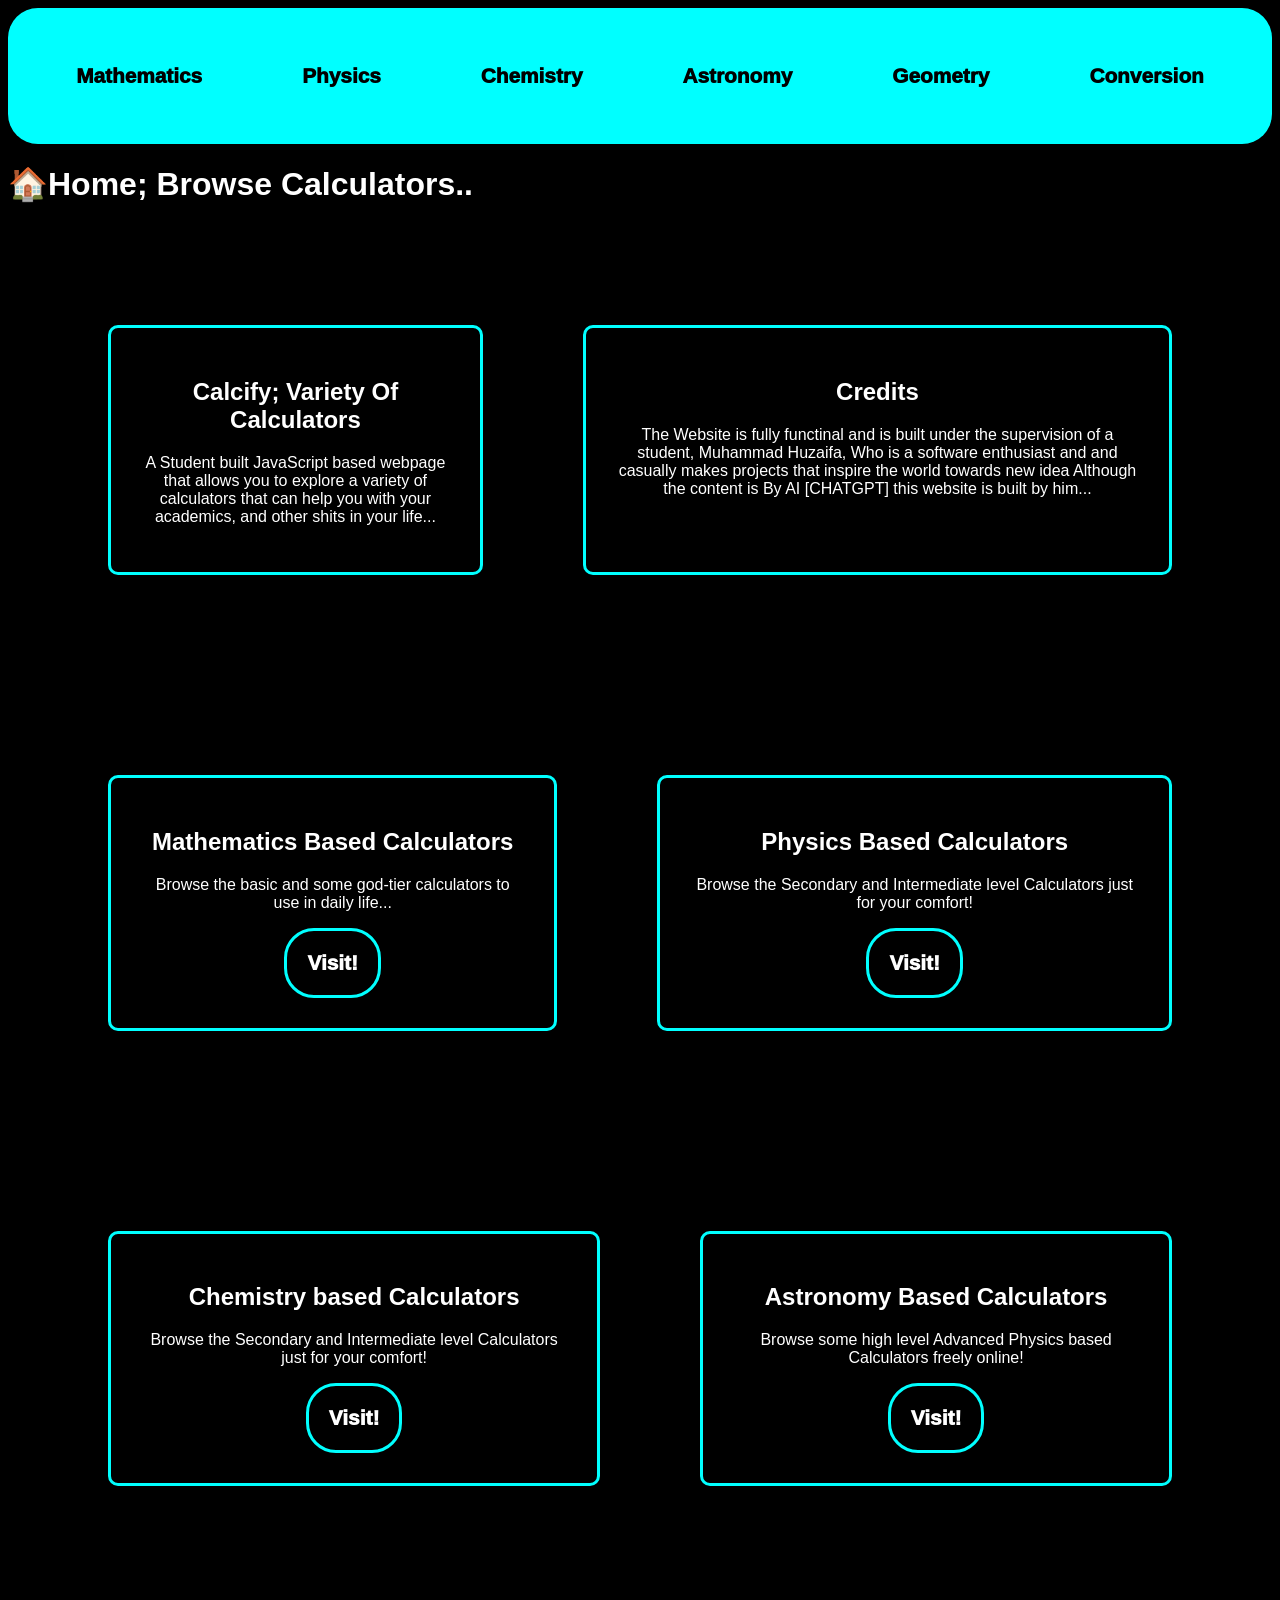
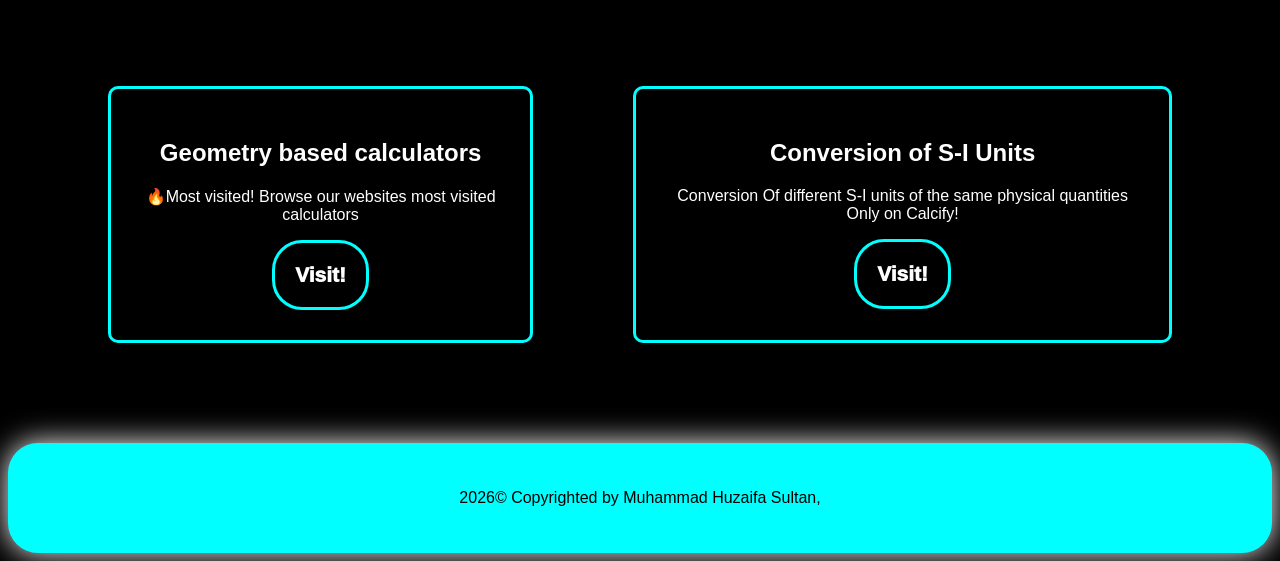
<file: index.html>
<!DOCTYPE html>
<html lang="en">
<head>
    <meta charset="UTF-8">
    <meta name="viewport" content="width=device-width, initial-scale=1.0">
    <title>Calcify;Variety of Calculators</title>
    <link rel="stylesheet" href="home.css">
</head>
<body>
    <nav>
        <ul>
            <li><a href="#math">Mathematics</a></li>
            <li><a href="#phy">Physics</a></li>
            <li><a href="#chem">Chemistry</a></li>
            <li><a href="#comp">Astronomy</a></li>
            <li><a href="#geo">Geometry</a></li>
            <li><a href="conversion.html">Conversion</a></li>
        </ul>
    </nav>
    <h1>🏠Home; Browse Calculators..</h1>
    <section class="intro">
        <div class="first">
            <h1>Calcify; Variety Of Calculators</h1>
            <p>A Student built JavaScript based webpage that allows you 
                to explore a variety of calculators that can help you 
                with your academics, and other shits in your life...
            </p>
        </div>
        <div class="credits">
            <h1>Credits</h1>
            <p>The Website is fully functinal and is built under the supervision 
            of a student, Muhammad Huzaifa,  Who is a software enthusiast and 
            and casually makes projects that inspire the world towards new idea 
            Although the content is By AI [CHATGPT] this website is built by him...</p>
        </div>
    </section>
    <section>
        <div>
            <h1 id="math">Mathematics Based Calculators</h1>
            <p>Browse the basic and some god-tier calculators to use in 
            daily life...</p>
            <button title="Browse maths based calcs.."><a href="math.html" target="_blank">Visit!</a></button>
        </div>
        <div>
            <h1 id="phy">Physics Based Calculators</h1>
            <p>Browse the Secondary and Intermediate level 
            Calculators just for your comfort!</p>
            <button title="Browse Physics based calcs..."><a href="phy.html" target="_blank">Visit!</a></button>
        </div>
    </section>
    <section>
        <div>
            <h1 id="chem">Chemistry based Calculators</h1>
            <p>Browse the Secondary and Intermediate level
            Calculators just for your comfort!</p>
            <button title="Browse Chemistry based calcs..."><a href="chem.html" target="_blank">Visit!</a></button>
        </div>
        <div>
            <h1 id="comp">Astronomy Based Calculators</h1>
            <p>Browse some high level Advanced Physics 
            based Calculators freely online!</p>
            <button title="Browse Astronomy based calcs..."><a href="astro.html" target="_blank">Visit!</a></button>
        </div>
    </section>
    <section>
        <div>
            <h1 id="geo">Geometry based calculators</h1>
            <p>🔥Most visited! Browse our websites most
                visited calculators</p>
            <button title="Browse Geometry based calcs..."><a href="geo.html" target="_blank">Visit!</a></button>
        </div>
        <div>
            <h1 id="conv">Conversion of S-I Units</h1>
            <p>Conversion Of different S-I units of the same physical quantities 
            Only on Calcify!</p>
            <button title="Browse Conversion for S-I units"><a href="conversion.html" target="_blank">Visit!</a></button>
        </div>
    </section>
    <footer>
        <p>2026&copy; Copyrighted by Muhammad Huzaifa Sultan,</p>
    </footer>

    
</body>
</html>
</file>
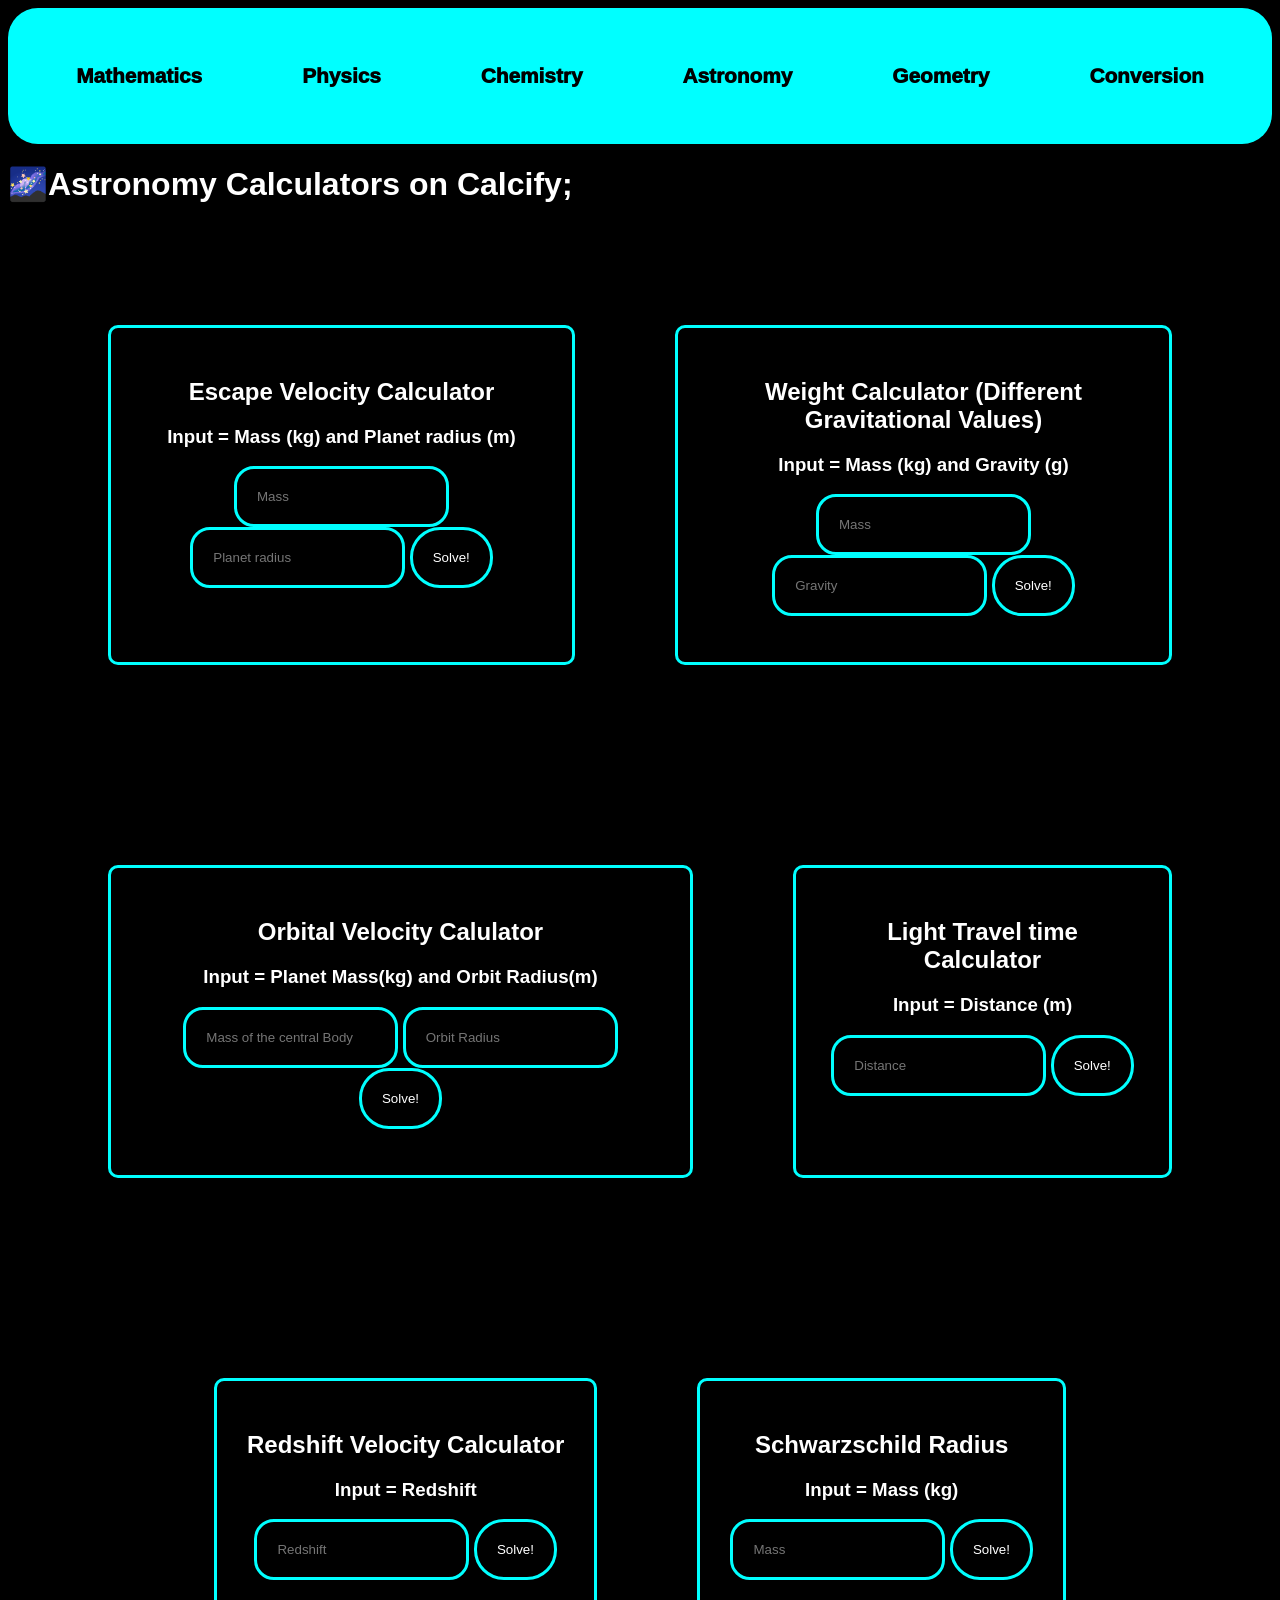
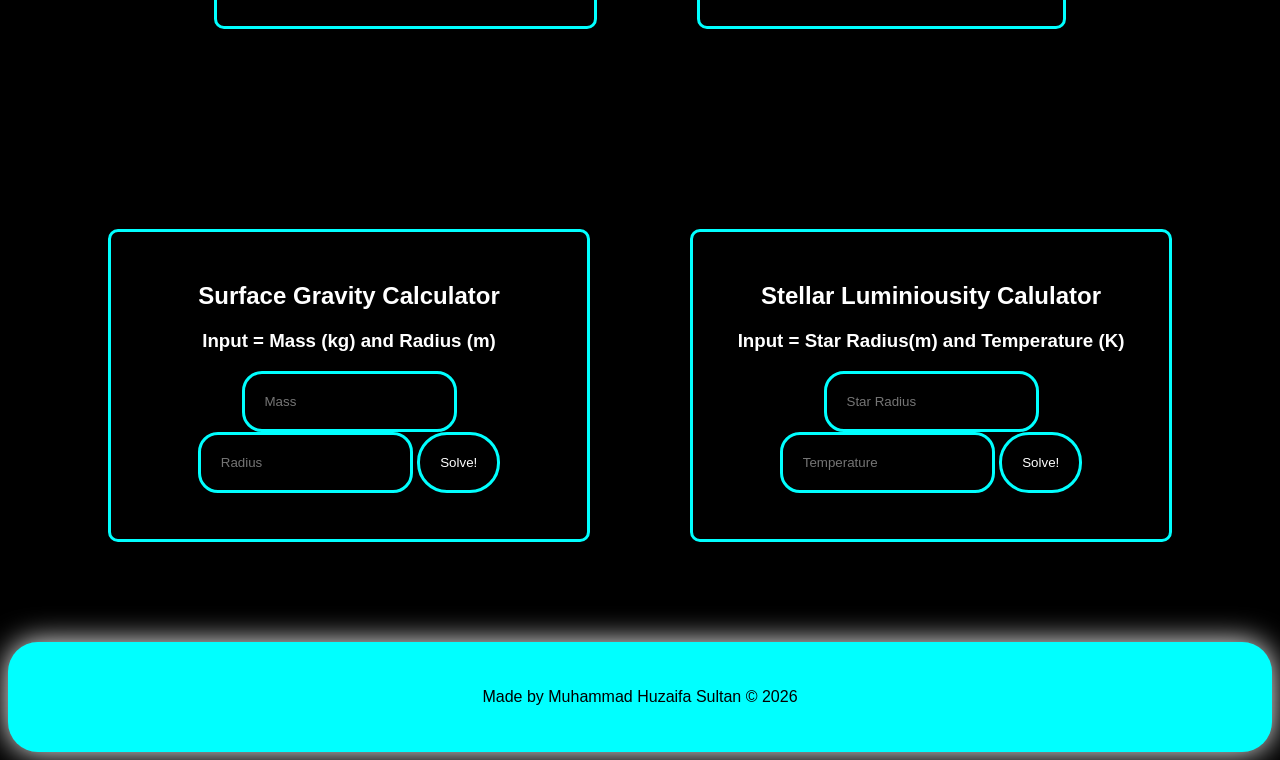
<file: astro.html>
<!DOCTYPE html>
<html lang="en">
<head>
    <meta charset="UTF-8">
    <meta name="viewport" content="width=device-width, initial-scale=1.0">
    <title>Astronomy Calculators; Available on Calcify; </title>
        <link rel="stylesheet" href="all.css">
</head>
<body>
    <nav>
        <ul>
            <li><a href="math.html">Mathematics</a></li>
            <li><a href="phy.html">Physics</a></li>
            <li><a href="chem.html">Chemistry</a></li>
            <li><a href="astro.html">Astronomy</a></li>
            <li><a href="geo.html">Geometry</a></li>
            <li><a href="conversion.html">Conversion</a></li>
        </ul>
    </nav>
    <h1>🌌Astronomy Calculators on Calcify;</h1>
    <section>
        <div>
            <h1>Escape Velocity Calculator</h1>
            <h3>Input = Mass (kg) and Planet radius (m)</h3>
            <input type="number" placeholder="Mass" id="massEscV">
            <input type="number" placeholder="Planet radius" id="radEscV">
            <button id="buttonEscV" title="Check!">Solve!</button>
            <p id="containerEscV"></p>
        </div>
        <div>
            <h1>Weight Calculator (Different Gravitational Values)</h1>
            <h3>Input = Mass (kg) and Gravity (g)</h3>
            <input type="number" placeholder="Mass" id="massWeight">
            <input type="number" placeholder="Gravity" id="gravityWeight">
            <button id="buttonWeight" title="Check!">Solve!</button>
            <p id="containerWeight"></p>
        </div>
    </section>
    <section>
        <div>
            <h1>Orbital Velocity Calulator</h1>
            <h3>Input = Planet Mass(kg) and Orbit Radius(m) </h3>
            <input type="number" placeholder="Mass of the central Body" id="massOrbV">
            <input type="number" placeholder="Orbit Radius" id="radOrbV">
            <button id="buttonOrbV" title="Check!">Solve!</button>
            <p id="containerOrbV"></p>
        </div>
        <div>
            <h1>Light Travel time Calculator</h1>
            <h3>Input = Distance (m)</h3>
            <input type="number" placeholder="Distance" id="distanceLTime">
            <button id="buttonLTime" title="Solve!">Solve!</button>
            <p id="containerLTime"></p>
        </div>
    </section>
    <section>
        <div>
            <h1>Redshift Velocity Calculator</h1>
            <h3>Input = Redshift </h3>
            <input type="number" placeholder="Redshift" id="redshiftRVelocity">
            <button id="buttonRVelocity">Solve!</button>
            <p id="containerRVelocity"></p>
        </div>
        <div>
            <h1>Schwarzschild Radius</h1>
            <h3>Input = Mass (kg)</h3>
            <input type="number" placeholder="Mass" id="massSchRad">
            <button id="buttonSchRad">Solve!</button>
            <p id="containerSchRad"></p>
        </div>
    </section>
    <section>
        <div>
            <h1>Surface Gravity Calculator</h1>
            <h3>Input = Mass (kg) and Radius (m)</h3>
            <input type="number" placeholder="Mass" id="massSurfGrav">
            <input type="number" placeholder="Radius" id="radSurfGrav">
            <button id="buttonSurfGrav">Solve!</button>
            <p id="containerSurfGrav"></p>
        </div>
        <div>
            <h1>Stellar Luminiousity Calulator</h1>
            <h3>Input = Star Radius(m) and Temperature (K)</h3>
            <input type="number" placeholder="Star Radius" id="starRadLum">
            <input type="number" placeholder="Temperature" id="tempLum">
            <button id="buttonLum">Solve! </button>
            <p id="conatainerLum"></p>
        </div>
    </section>
    <footer>
        <p>Made by Muhammad Huzaifa Sultan &copy; 2026</p>
    </footer>
    <script src="astro.js"></script>
</body>
</html>
</file>
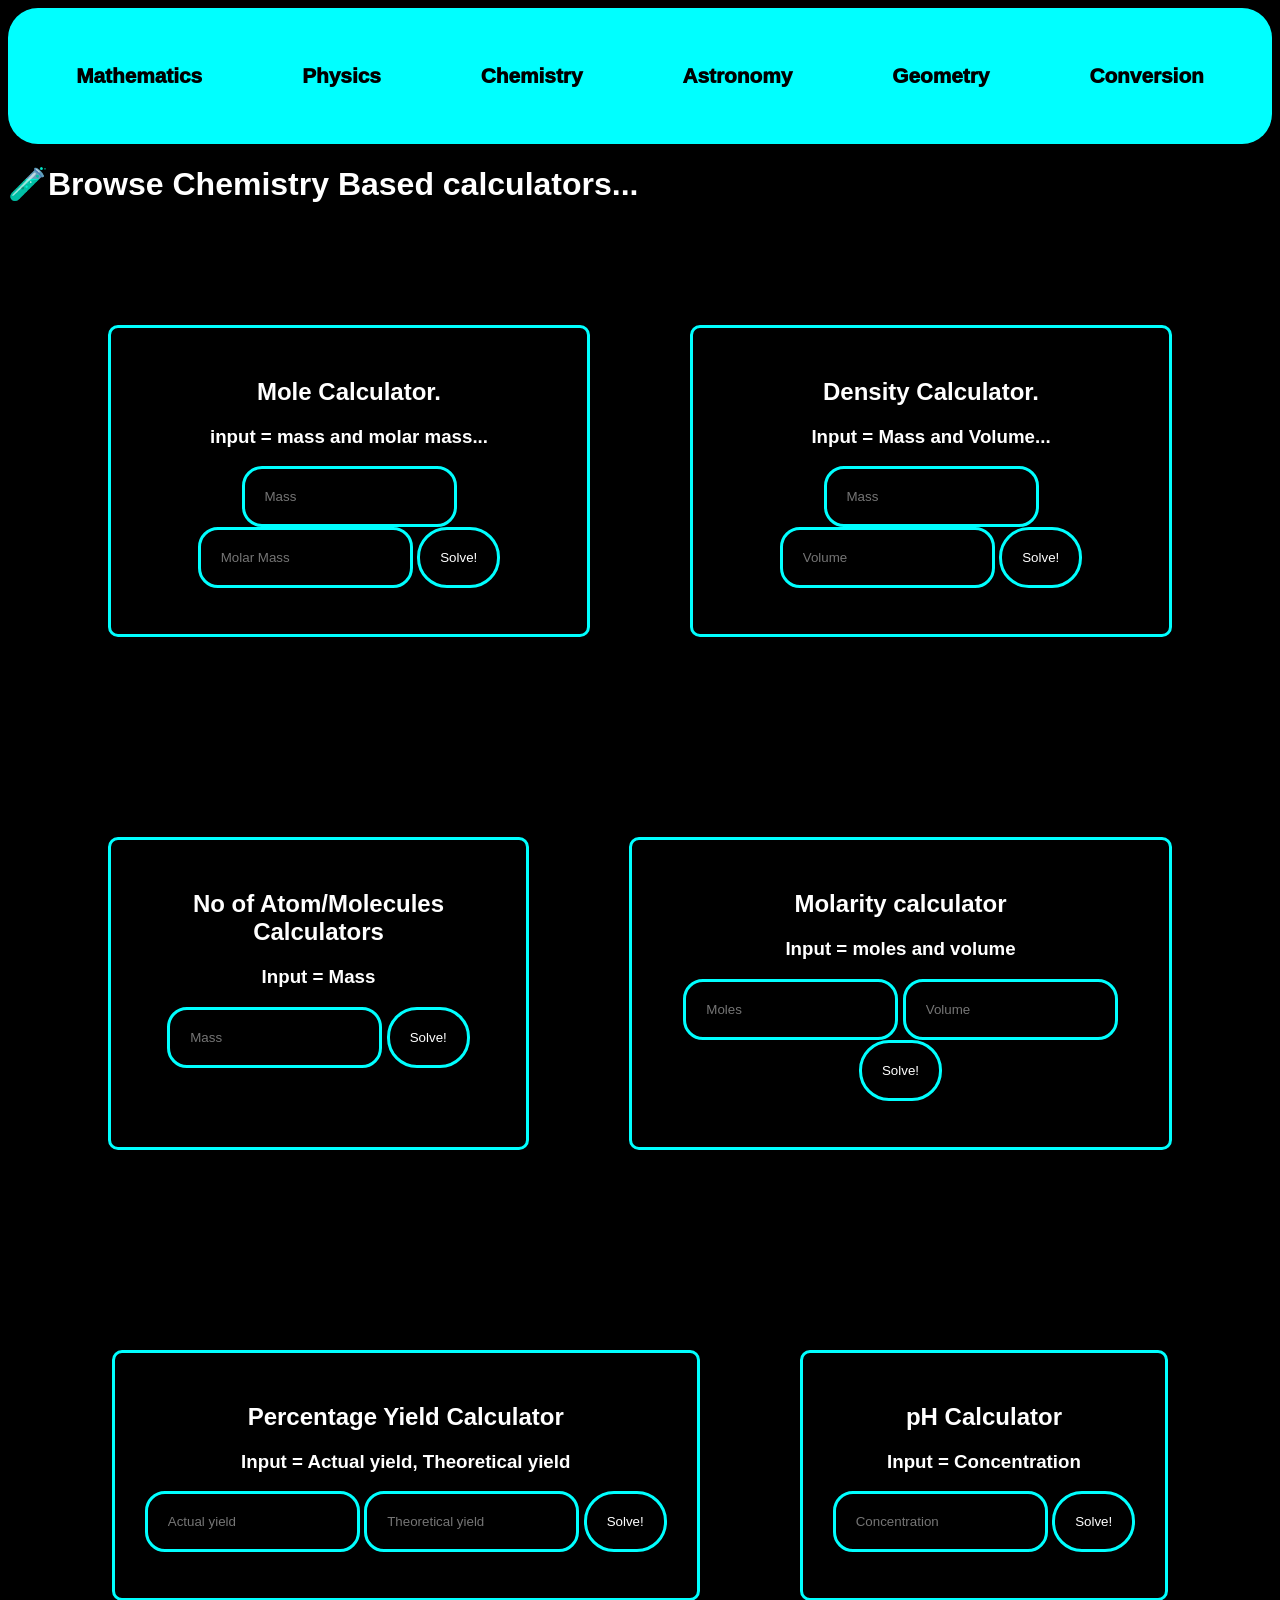
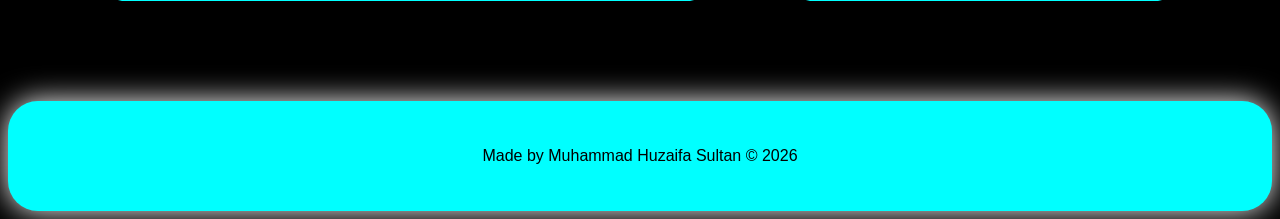
<file: chem.html>
<!DOCTYPE html>
<html lang="en">
<head>
    <meta charset="UTF-8">
    <meta name="viewport" content="width=device-width, initial-scale=1.0">
    <link rel="stylesheet" href="all.css">
    <title>Chemistry Calculators; Calcify</title>
</head>
<body>
    <nav>
        <ul>
            <li><a href="math.html">Mathematics</a></li>
            <li><a href="phy.html">Physics</a></li>
            <li><a href="chem.html">Chemistry</a></li>
            <li><a href="astro.html">Astronomy</a></li>
            <li><a href="geo.html">Geometry</a></li>
            <li><a href="conversion.html">Conversion</a></li>
        </ul>
    </nav>
    <h1>🧪Browse Chemistry Based calculators...</h1>
    <section>
        <div>
            <h1>Mole Calculator.</h1>
            <h3>input = mass and molar mass...</h3>
            <input type="number" placeholder="Mass" id="massinp">
            <input type="number" placeholder="Molar Mass" id="molmassinp">
            <button id="buttmole" title="Check your answer!">Solve!</button>
            <p id="molecontainer"></p>
        </div>
        <div>
            <h1>Density Calculator.</h1>
            <h3>Input = Mass and Volume...</h3>
            <input type="number" placeholder="Mass" id="densityMass">
            <input type="number" placeholder="Volume" id="densityVolume">
            <button id="densityButton" title="Check your answer!">Solve!</button>
            <p id="denseContainer"></p>
        </div>
    </section>
    <section>
        <div>
            <h1>No of Atom/Molecules Calculators</h1>
            <h3>Input = Mass</h3>
            <input type="number" placeholder="Mass" id="avogadroMass">
            <button id="avogadroButton" title="Check your answer!">Solve!</button>
            <p id="avogadroContainer"></p>
        </div>
        <div>
            <h1>Molarity calculator</h1>
            <h3>Input = moles and volume</h3>
            <input type="number" placeholder="Moles" id="molarityMoles">
            <input type="number" placeholder="Volume" id="molarityVolume">
            <button id="molarityButton" title="Check your answer!">Solve!</button>
            <p id="molarityContainer"></p>
        </div>
    </section>
    <section>
        <div>
            <h1>Percentage Yield Calculator</h1>
            <h3>Input = Actual yield, Theoretical yield</h3>
            <input type="number" placeholder="Actual yield" id="actyield">
            <input type="number" placeholder="Theoretical yield" id="theoyield">
            <button id="yieldButton" title="Check your answer!">Solve!</button>
            <p id="yieldContainer"></p>
        </div>
        <div>
            <h1>pH Calculator</h1>
            <h3>Input = Concentration</h3>
            <input type="number" placeholder="Concentration" id="pHConc">
            <button id="pHButton" title="Check your answer!">Solve!</button>
            <p id="pHContainer"></p>
        </div>
    </section>
    <footer>
        <p>Made by Muhammad Huzaifa Sultan &copy; 2026</p>
    </footer>
    <script src="chem.js"></script>

</body>
</html>
</file>
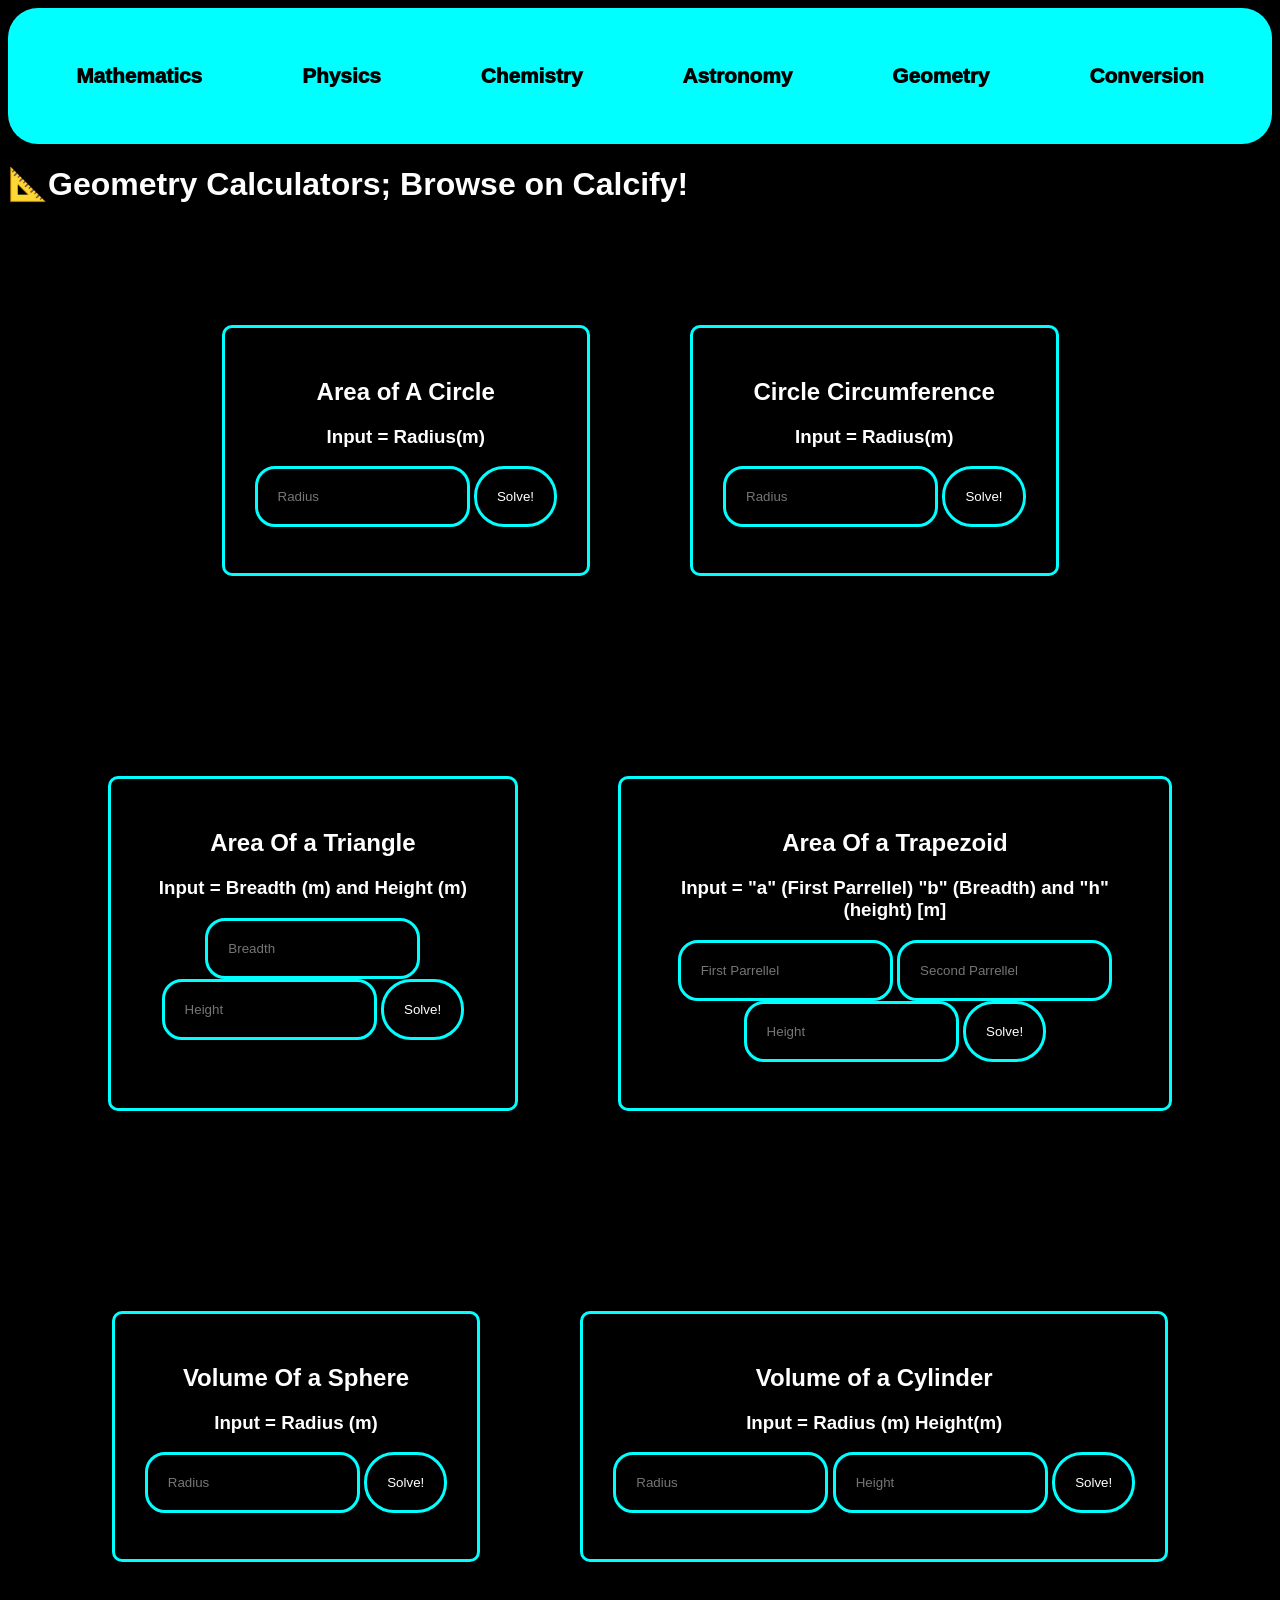
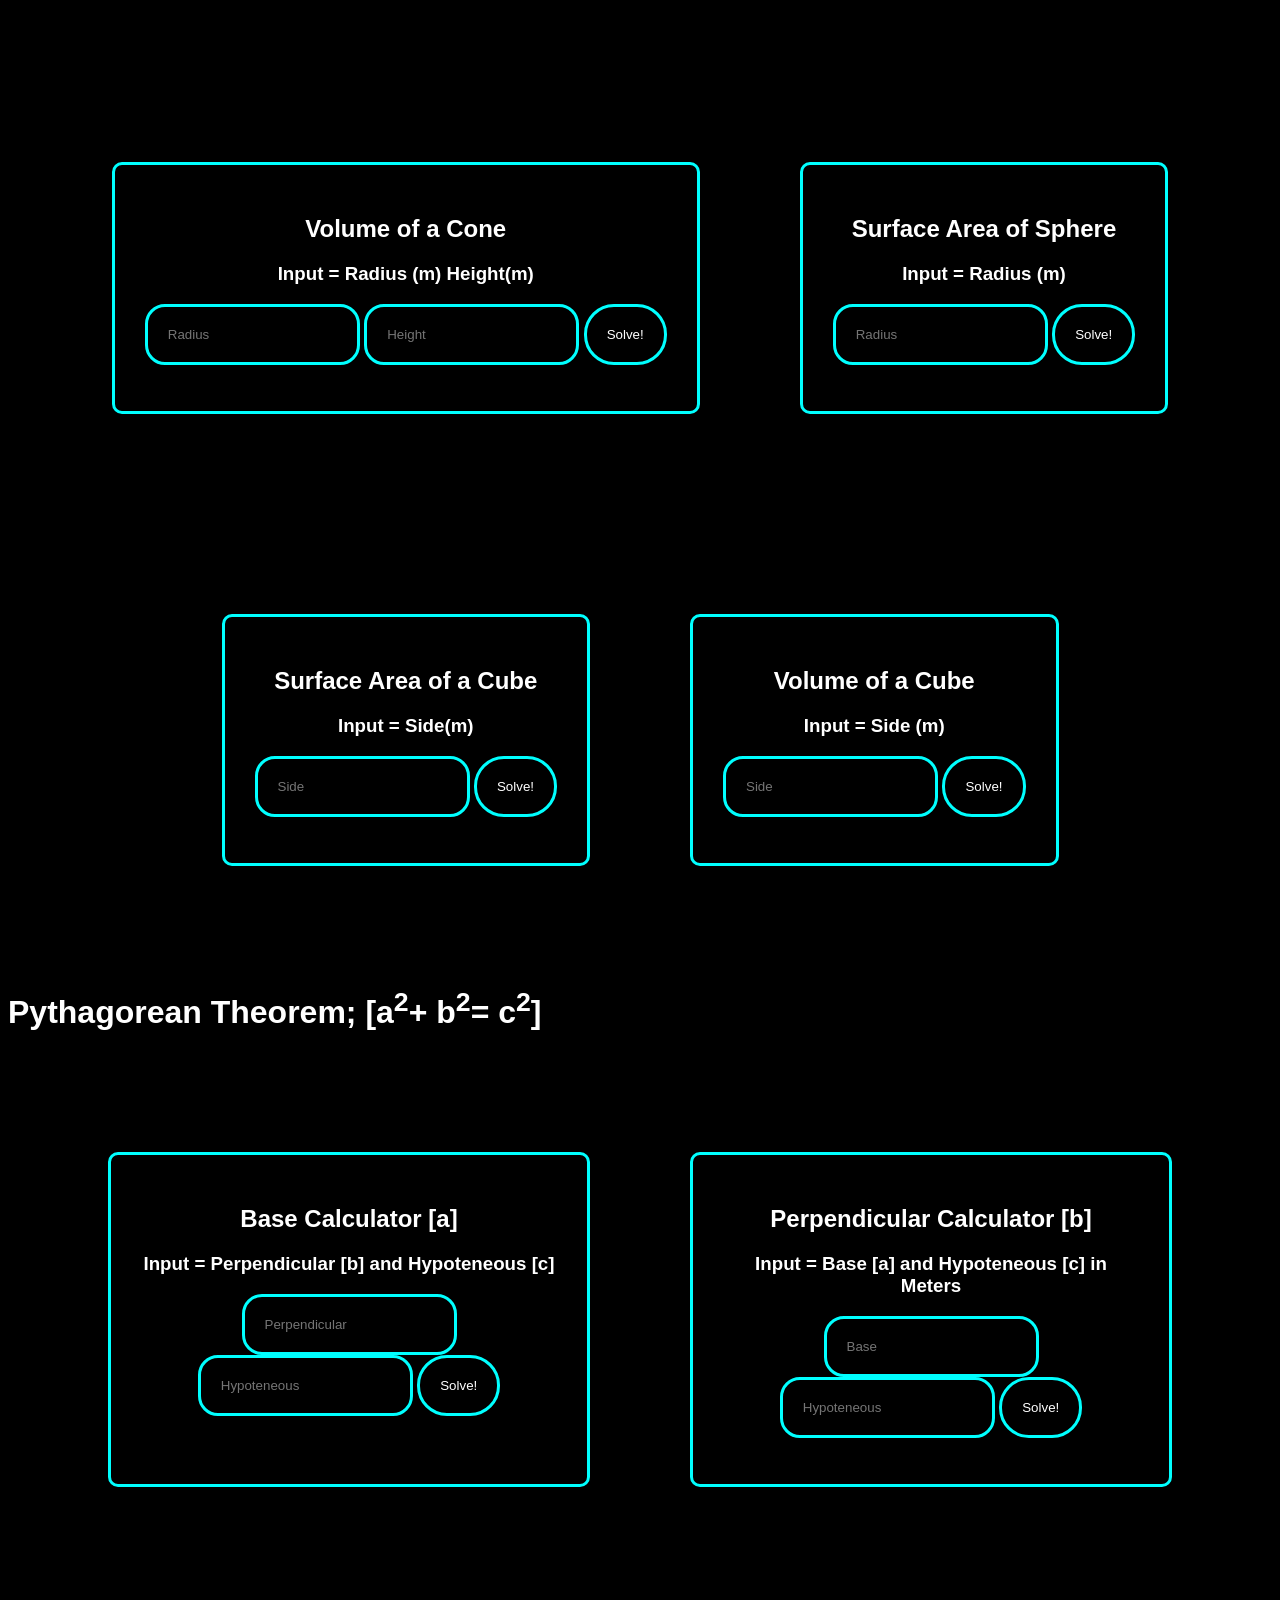
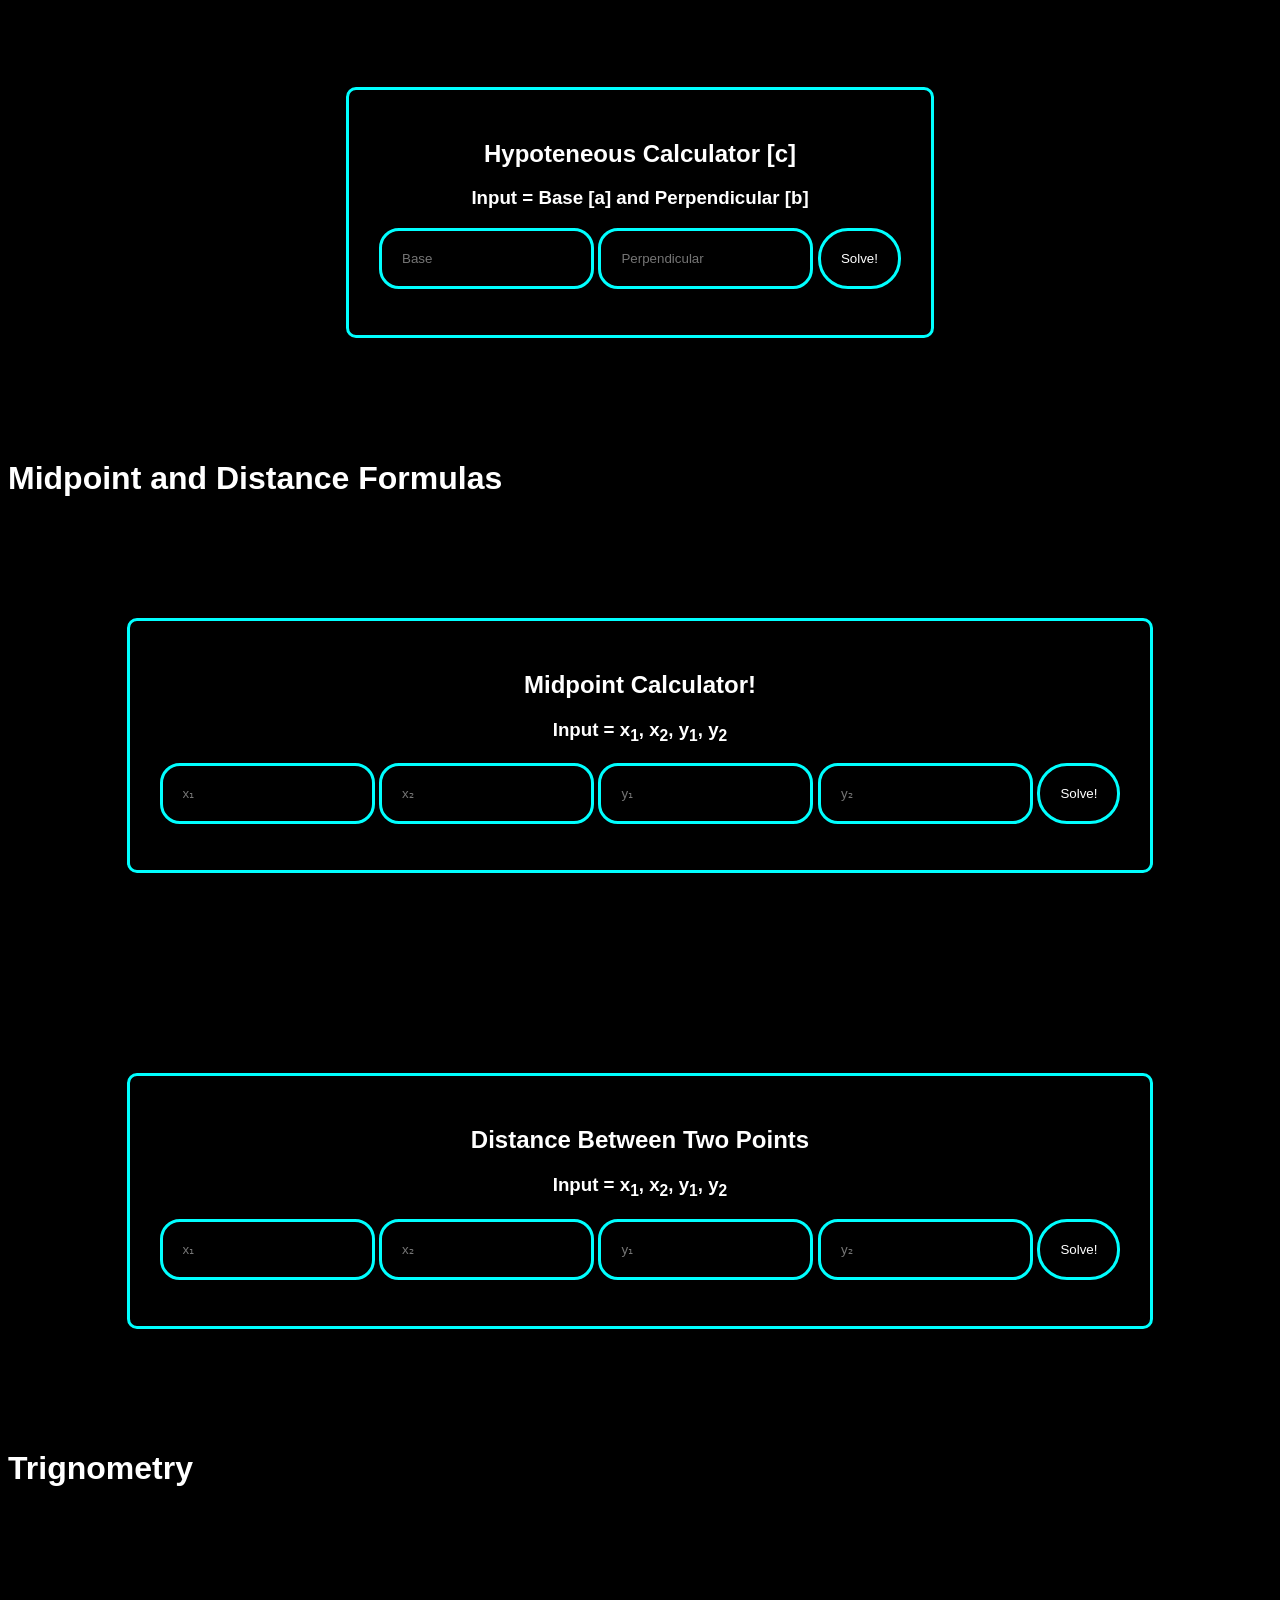
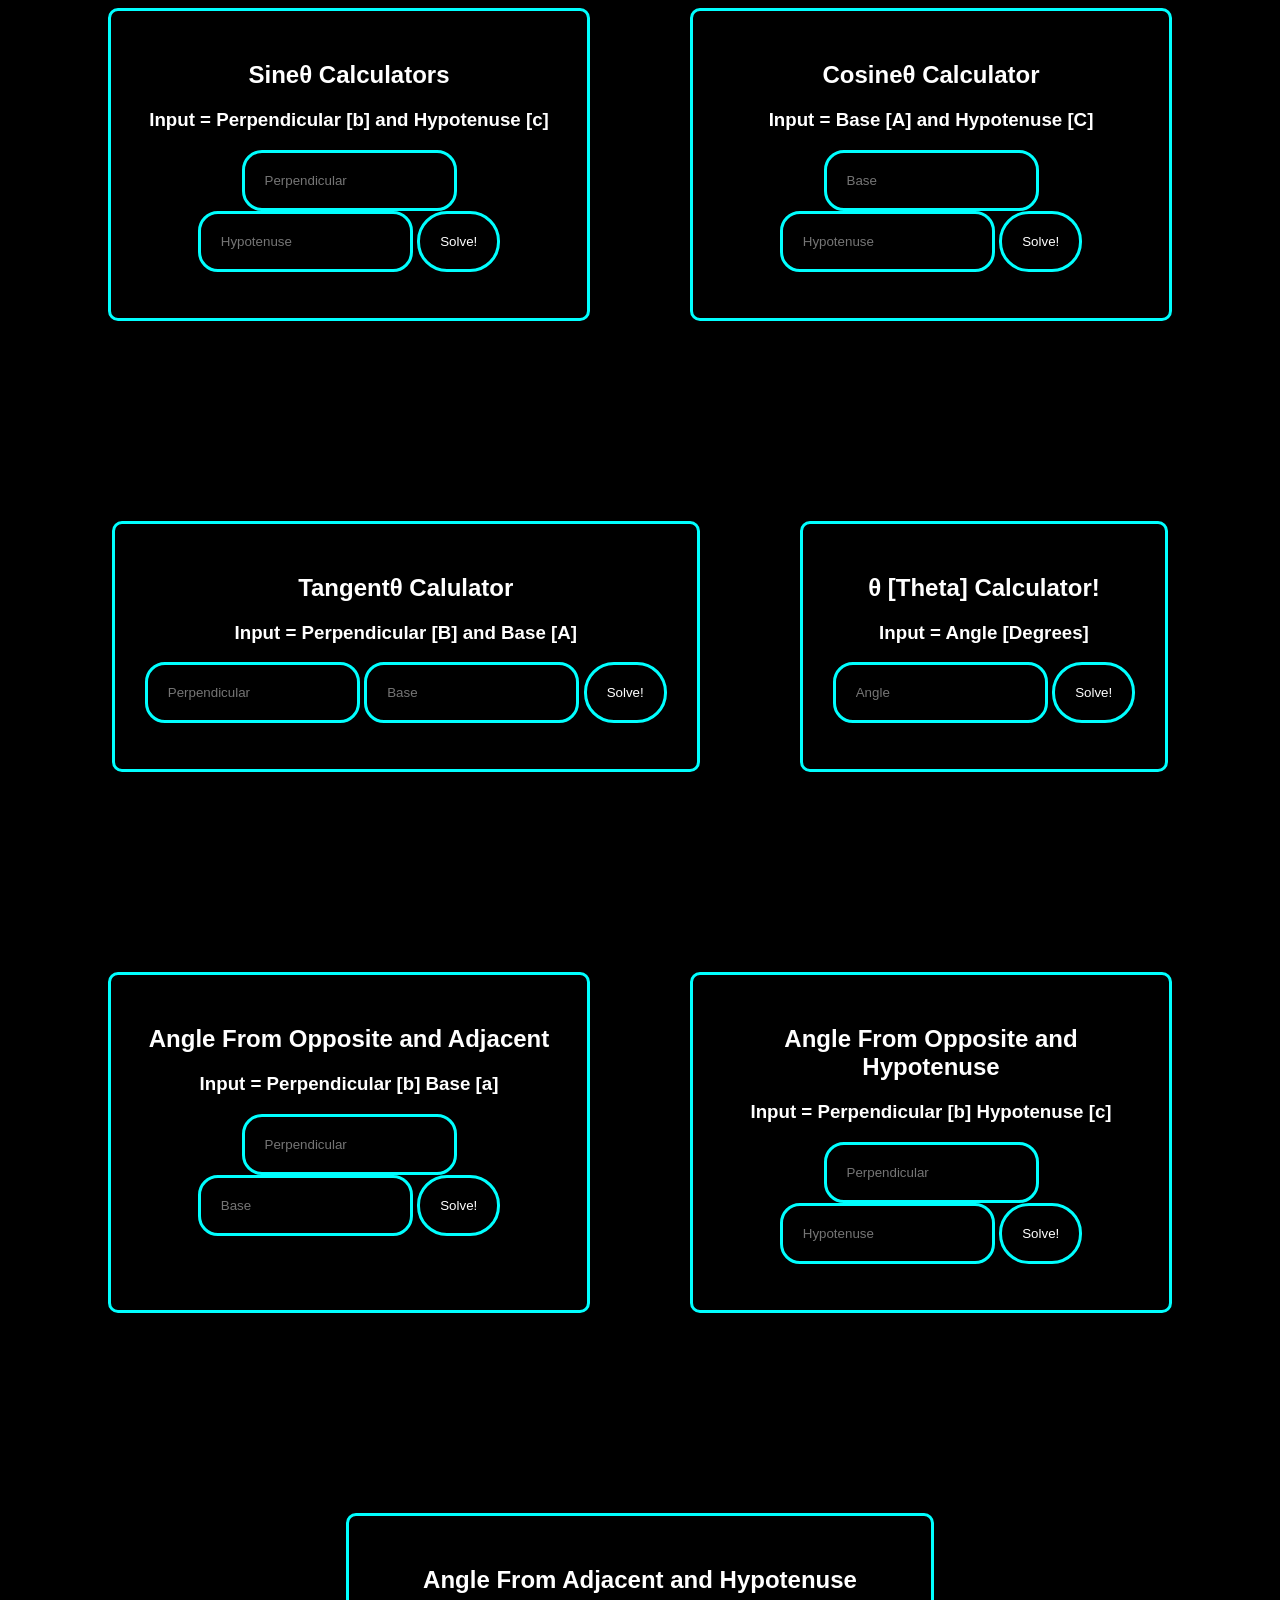
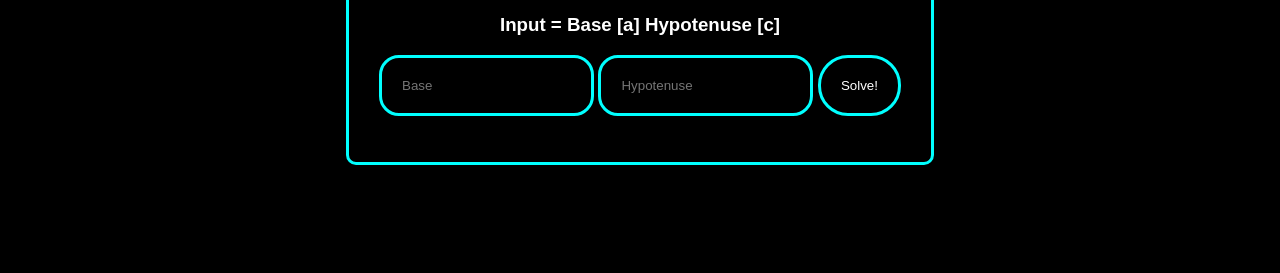
<file: geo.html>
<!DOCTYPE html>
<html lang="en">
<head>
    <meta charset="UTF-8">
    <meta name="viewport" content="width=device-width, initial-scale=1.0">
    <title>Geometry Calculators; Only on Calcify!</title>
        <link rel="stylesheet" href="all.css">
</head>
<body>
    <nav>
        <ul>
            <li><a href="math.html">Mathematics</a></li>
            <li><a href="phy.html">Physics</a></li>
            <li><a href="chem.html">Chemistry</a></li>
            <li><a href="astro.html">Astronomy</a></li>
            <li><a href="geo.html">Geometry</a></li>
            <li><a href="conversion.html">Conversion</a></li>
        </ul>
    </nav>
    <h1>📐Geometry Calculators; Browse on Calcify!</h1>
    <section>
        <div>
            <h1>Area of A Circle</h1>
            <h3>Input = Radius(m) </h3>
            <input type="number" placeholder="Radius" id="radAreaCircle">
            <button id="buttonAreaCircle">Solve!</button>
            <p id="containerAreaCircle"></p>
        </div>
        <div>
            <h1>Circle Circumference</h1>
            <h3>Input = Radius(m) </h3>
            <input type="number" placeholder="Radius" id="radCircCircle">
            <button id="buttonCircCircle">Solve!</button>
            <p id="containerCircCircle"></p>
        </div>
    </section>
    <section>
        <div>
            <h1>Area Of a Triangle</h1>
            <h3>Input = Breadth (m) and Height (m)</h3>
            <input type="number" placeholder="Breadth" id="breadthAreaTri">
            <input type="number" placeholder="Height" id="heightAreaTri">
            <button id="buttonAreaTri">Solve!</button>
            <p id="containerAreaTri"></p>
        </div>
        <div>
            <h1>Area Of a Trapezoid</h1>
            <h3>Input = "a" (First Parrellel) "b" (Breadth) and "h" (height) [m]</h3>
            <input type="number" placeholder="First Parrellel" id="aAreaTrap">
            <input type="number" placeholder="Second Parrellel" id="bAreaTrap">
            <input type="number" placeholder="Height" id="hAreaTrap">
            <button id="buttonAreaTrap">Solve!</button>
            <p id="containerAreaTrap"></p>
        </div>
    </section>
    <section>
        <div>
            <h1>Volume Of a Sphere</h1>
            <h3>Input = Radius (m)</h3>
            <input type="number" placeholder="Radius" id="radVolSph">
            <button id="buttonVolSph">Solve!</button>
            <p id="containerVolSph"></p>
        </div>
        <div>
            <h1>Volume of a Cylinder</h1>
            <h3>Input = Radius (m) Height(m)</h3>
            <input type="number" placeholder="Radius" id="radVolCyl">
            <input type="number" placeholder="Height" id="heightVolCyl">
            <button id="buttonVolCyl">Solve!</button>
            <p id="containerVolCyl"></p>
        </div>
    </section>
    <section>
        <div>
            <h1>Volume of a Cone</h1>
            <h3>Input = Radius (m) Height(m)</h3>
            <input type="number" placeholder="Radius" id="radVolCone">
            <input type="number" placeholder="Height" id="heightVolCone">
            <button id="buttonVolCone">Solve!</button>
            <p id="containerVolCone"></p>
        </div>
        <div>
            <h1>Surface Area of Sphere</h1>
            <h3>Input = Radius (m)</h3>
            <input type="number" placeholder="Radius" id="radSurfSph">
            <button id="buttonSurfSph">Solve!</button>
            <p id="containerSurfSph"></p>
        </div>
    </section>
    <section>
        <div>
            <h1>Surface Area of a Cube</h1>
            <h3>Input = Side(m)</h3>
            <input type="number" placeholder="Side" id="sideSurfCube">
            <button id="buttonSurfCube">Solve!</button>
            <p id="containerSurfCube"></p>
        </div>
        <div>
            <h1>Volume of a Cube</h1>
            <h3>Input = Side (m)</h3>
            <input type="number" placeholder="Side" id="sideVolCube">
            <button id="buttonVolCube">Solve!</button>
            <p id="containerVolCube"></p>
        </div>
    </section>
    <h1>Pythagorean Theorem; [a<sup>2</sup>+ b<sup>2</sup>= c<sup>2</sup>]</h1>
    <section>
        <div>
        <h1>Base Calculator [a]</h1>
        <h3>Input = Perpendicular [b] and Hypoteneous [c]</h3>
        <input type="number" placeholder="Perpendicular" id="pythaAPerp">
        <input type="number" placeholder="Hypoteneous" id="pythaAHyp">
        <button id="pythaAButton">Solve!</button>
        <p id="pythaAContainer"></p>
        </div>
        <div>
            <h1>Perpendicular Calculator [b]</h1>
            <h3>Input = Base [a] and Hypoteneous [c] in Meters</h3>
            <input type="number" placeholder="Base" id="pythaBBase">
            <input type="number" placeholder="Hypoteneous" id="pythaBHyp">
            <button id="pythaBButton">Solve!</button>
            <p id="pythaBContainer"></p>
        </div>
    </section>
    <section>
        <div>
            <h1>Hypoteneous Calculator [c]</h1>
            <h3>Input = Base [a] and Perpendicular [b]</h3>
            <input type="number" placeholder="Base" id="pythaCBase">
            <input type="number" placeholder="Perpendicular" id="pythaCPerp">
            <button id="pythaCButton">Solve!</button>
            <p id="pythaCContainer"></p>
        </div>
    </section>
    <h1>Midpoint and Distance Formulas</h1>
    <section>
        <div>
            <h1>Midpoint Calculator!</h1>
            <h3>Input = x<sub>1</sub>, x<sub>2</sub>, y<sub>1</sub>, y<sub>2</sub></h3>
            <input type="number" placeholder="x₁" id="midx1">
            <input type="number" placeholder="x₂" id="midx2">
            <input type="number" placeholder="y₁" id="midy1">
            <input type="number" placeholder="y₂" id="midy2">
            <button id="midpointButton">Solve!</button>
            <p id="midpointContainer"></p>
        </div>
    </section>
    <section>
        <div>
            <h1>Distance Between Two Points</h1>
            <h3>Input = x<sub>1</sub>, x<sub>2</sub>, y<sub>1</sub>, y<sub>2</sub></h3>
            <input type="number" placeholder="x₁" id="distx1">
            <input type="number" placeholder="x₂" id="distx2">
            <input type="number" placeholder="y₁" id="disty1">
            <input type="number" placeholder="y₂" id="disty2">
            <button id="distanceButton">Solve!</button>
            <p id="distanceContainer"></p>
        </div>
    </section>
    <h1>Trignometry</h1>
    <section>
        <div>
            <h1>Sineθ Calculators</h1>
            <h3>Input = Perpendicular [b] and Hypotenuse [c] </h3>
            <input type="number" placeholder="Perpendicular" id="sinPerp">
            <input type="number" placeholder="Hypotenuse" id="sinHyp">
            <button id="sinButton">Solve!</button>
            <p id="sinContainer"></p>
        </div>
        <div>
            <h1>Cosineθ Calculator</h1>
            <h3>Input = Base [A] and Hypotenuse [C]</h3>
            <input type="number" placeholder="Base" id="cosBase">
            <input type="number" placeholder="Hypotenuse" id="cosHyp">
            <button id="cosButton">Solve!</button>
            <p id="cosContainer"></p>
        </div>
    </section>
    <section>
        <div>
            <h1>Tangentθ Calulator</h1>
            <h3>Input = Perpendicular [B] and Base [A]</h3>
            <input type="number" placeholder="Perpendicular" id="tanPerp">
            <input type="number" placeholder="Base" id="tanBase">
            <button id="tanButton">Solve!</button>
            <p id="tanContainer"></p>
        </div>
        <div>
            <h1>θ [Theta] Calculator!</h1>
            <h3>Input = Angle [Degrees]</h3>
            <input type="number" placeholder="Angle" id="thetaAngle">
            <button id="thetaButton">Solve!</button>
            <p id="thetaContainerSin"></p>
            <p id="thetaContainerCos"></p>
            <p id="thetaContainerTan"></p>
        </div>
    </section>
    <section>
        <div>
            <h1>Angle From Opposite and Adjacent</h1>
            <h3>Input = Perpendicular [b] Base [a]</h3>
            <input type="number" placeholder="Perpendicular" id="tanInvPerp">
            <input type="number" placeholder="Base" id="tanInvBase">
            <button id="tanInvButton">Solve!</button>
            <p id="tanInvContainer"></p>
        </div>
        <div>
            <h1>Angle From Opposite and Hypotenuse</h1>
            <h3>Input = Perpendicular [b] Hypotenuse [c]</h3>
            <input type="number" placeholder="Perpendicular" id="sinInvPerp">
            <input type="number" placeholder="Hypotenuse" id="sinInvHyp">
            <button id="sinInvButton">Solve!</button>
            <p id="sinInvContainer"></p>
        </div>
    </section>
    <section>
        <div>
            <h1>Angle From Adjacent and Hypotenuse</h1>
            <h3>Input = Base [a] Hypotenuse [c]</h3>
            <input type="number" placeholder="Base" id="cosInvBase">
            <input type="number" placeholder="Hypotenuse" id="cosInvHyp">
            <button id="cosInvButton">Solve!</button>
            <p id="cosInvContainer"></p>
        </div>
    </section>
    <script src="geo.js"></script>
</body>
</html>
</file>
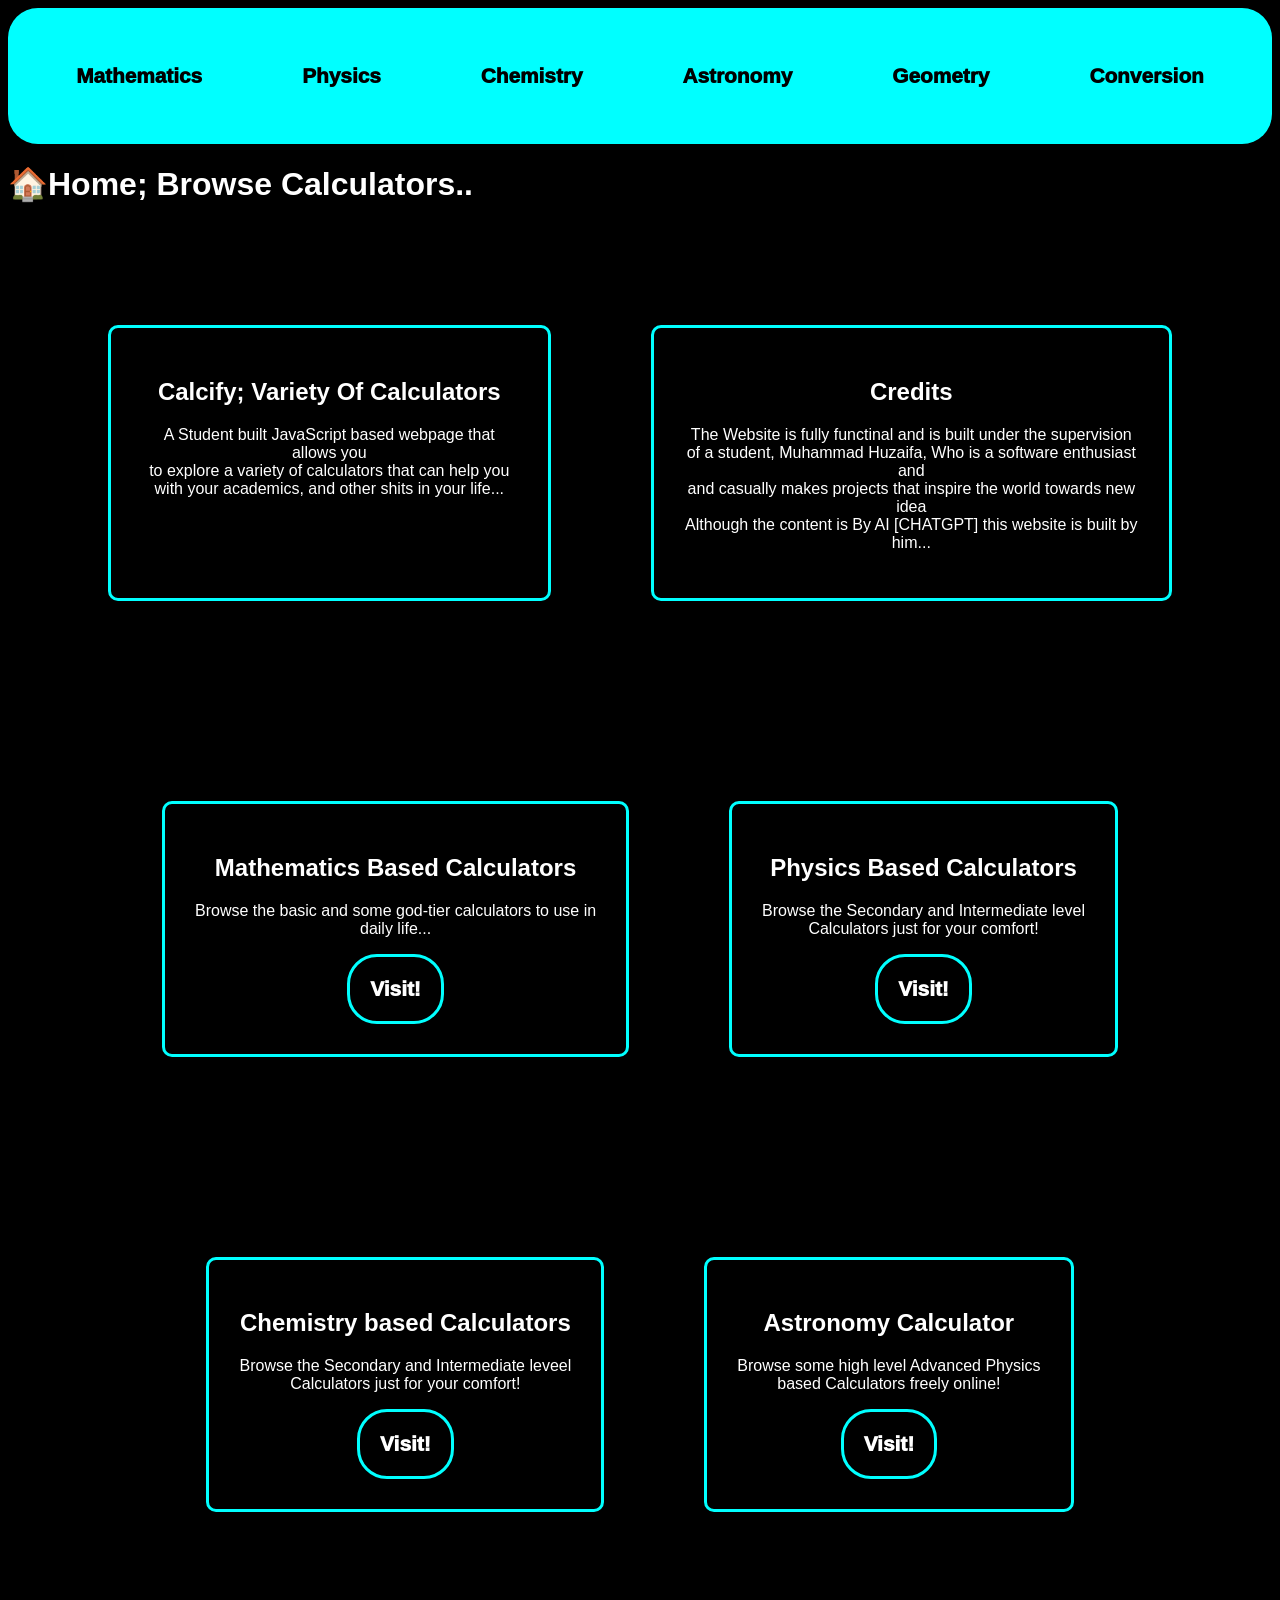
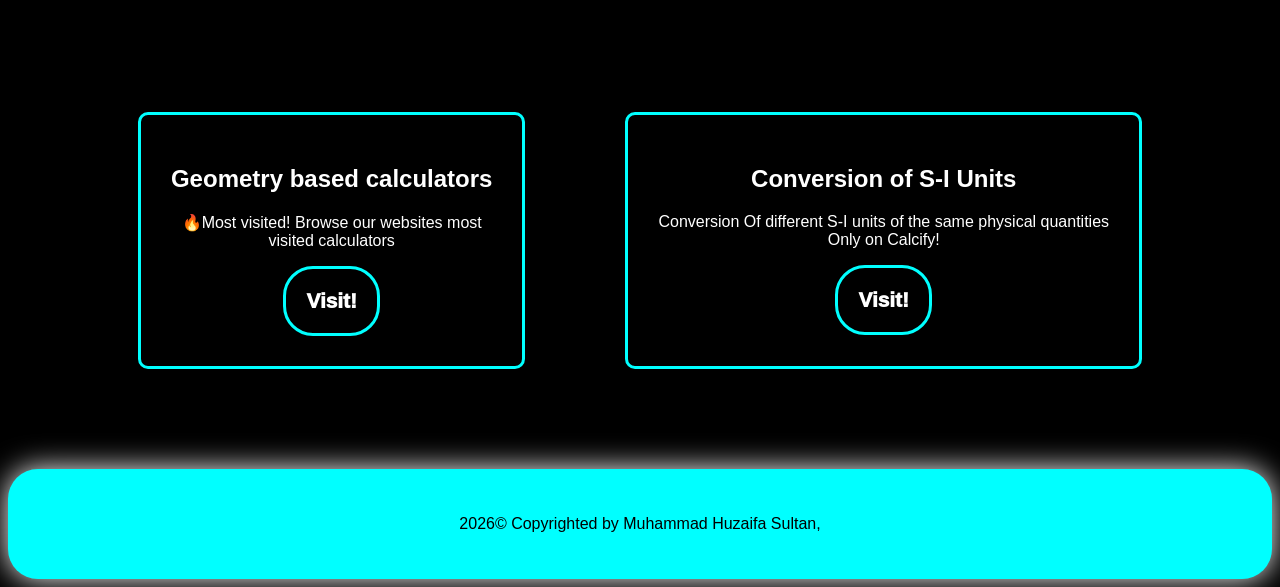
<file: home.html>
<!DOCTYPE html>
<html lang="en">
<head>
    <meta charset="UTF-8">
    <meta name="viewport" content="width=device-width, initial-scale=1.0">
    <title>Calcify;Variety of Calculators</title>
    <link rel="stylesheet" href="home.css">
</head>
<body>
    <nav>
        <ul>
            <li><a href="#math">Mathematics</a></li>
            <li><a href="#phy">Physics</a></li>
            <li><a href="#chem">Chemistry</a></li>
            <li><a href="#comp">Astronomy</a></li>
            <li><a href="#geo">Geometry</a></li>
            <li><a href="conversion.html">Conversion</a></li>
        </ul>
    </nav>
    <h1>🏠Home; Browse Calculators..</h1>
    <section class="intro">
        <div class="first">
            <h1>Calcify; Variety Of Calculators</h1>
            <p>A Student built JavaScript based webpage that allows you <br>
                to explore a variety of calculators that can help you <br>
                with your academics, and other shits in your life...
            </p>
        </div>
        <div class="credits">
            <h1>Credits</h1>
            <p>The Website is fully functinal and is built under the supervision  <br>
            of a student, Muhammad Huzaifa,  Who is a software enthusiast and <br>
            and casually makes projects that inspire the world towards new idea <br>
            Although the content is By AI [CHATGPT] this website is built by him...</p>
        </div>
    </section>
    <section>
        <div>
            <h1 id="math">Mathematics Based Calculators</h1>
            <p>Browse the basic and some god-tier calculators to use in <br>
            daily life...</p>
            <button title="Browse maths based calcs.."><a href="math.html" target="_blank">Visit!</a></button>
        </div>
        <div>
            <h1 id="phy">Physics Based Calculators</h1>
            <p>Browse the Secondary and Intermediate level <br>
            Calculators just for your comfort!</p>
            <button title="Browse Physics based calcs..."><a href="phy.html" target="_blank">Visit!</a></button>
        </div>
    </section>
    <section>
        <div>
            <h1 id="chem">Chemistry based Calculators</h1>
            <p>Browse the Secondary and Intermediate leveel <br>
            Calculators just for your comfort!</p>
            <button title="Browse Chemistry based calcs..."><a href="chem.html" target="_blank">Visit!</a></button>
        </div>
        <div>
            <h1 id="comp">Astronomy Calculator</h1>
            <p>Browse some high level Advanced Physics <br>
            based Calculators freely online!</p>
            <button title="Browse Astronomy based calcs..."><a href="astro.html" target="_blank">Visit!</a></button>
        </div>
    </section>
    <section>
        <div>
            <h1 id="geo">Geometry based calculators</h1>
            <p>🔥Most visited! Browse our websites most <br>
                visited calculators</p>
            <button title="Browse Geometry based calcs..."><a href="geo.html" target="_blank">Visit!</a></button>
        </div>
        <div>
            <h1 id="conv">Conversion of S-I Units</h1>
            <p>Conversion Of different S-I units of the same physical quantities <br>
            Only on Calcify!</p>
            <button title="Browse Conversion for S-I units"><a href="conversion.html" target="_blank">Visit!</a></button>
        </div>
    </section>
    <footer>
        <p>2026&copy; Copyrighted by Muhammad Huzaifa Sultan,</p>
    </footer>

    
</body>
</html>
</file>
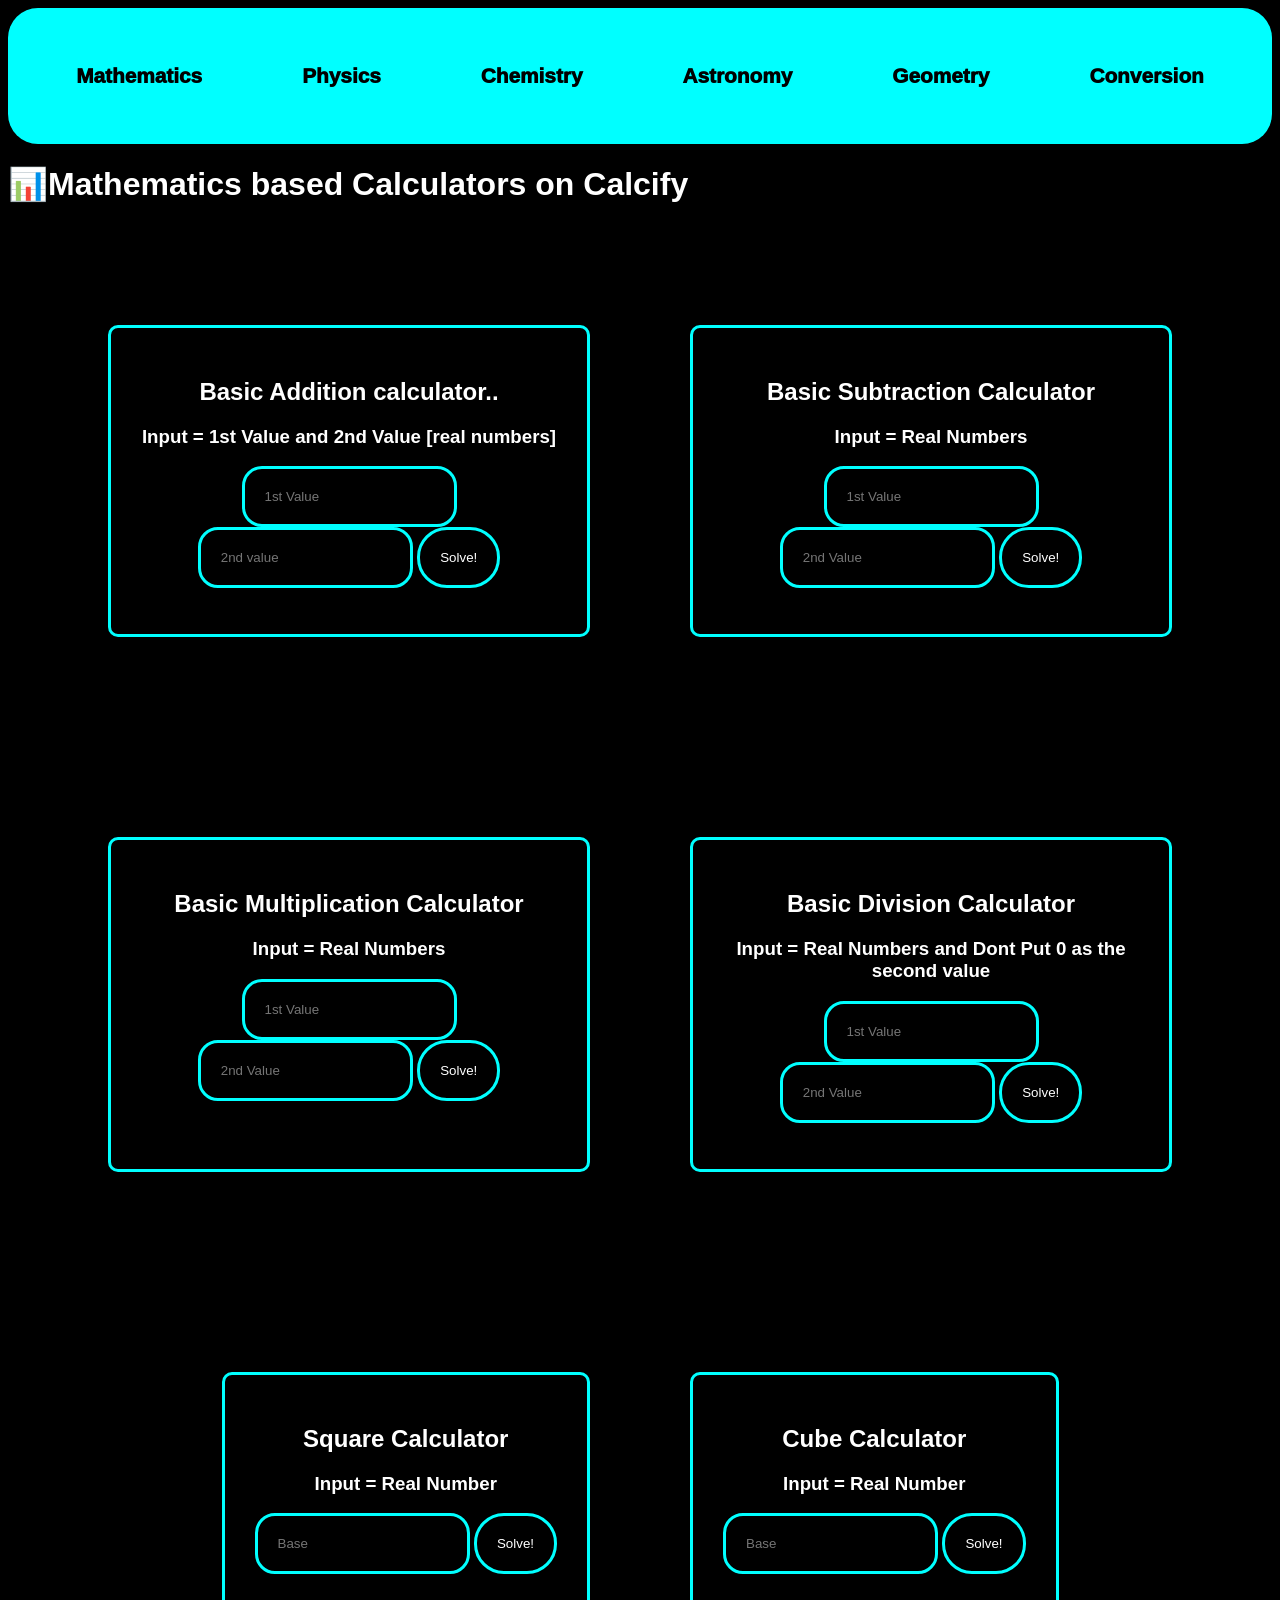
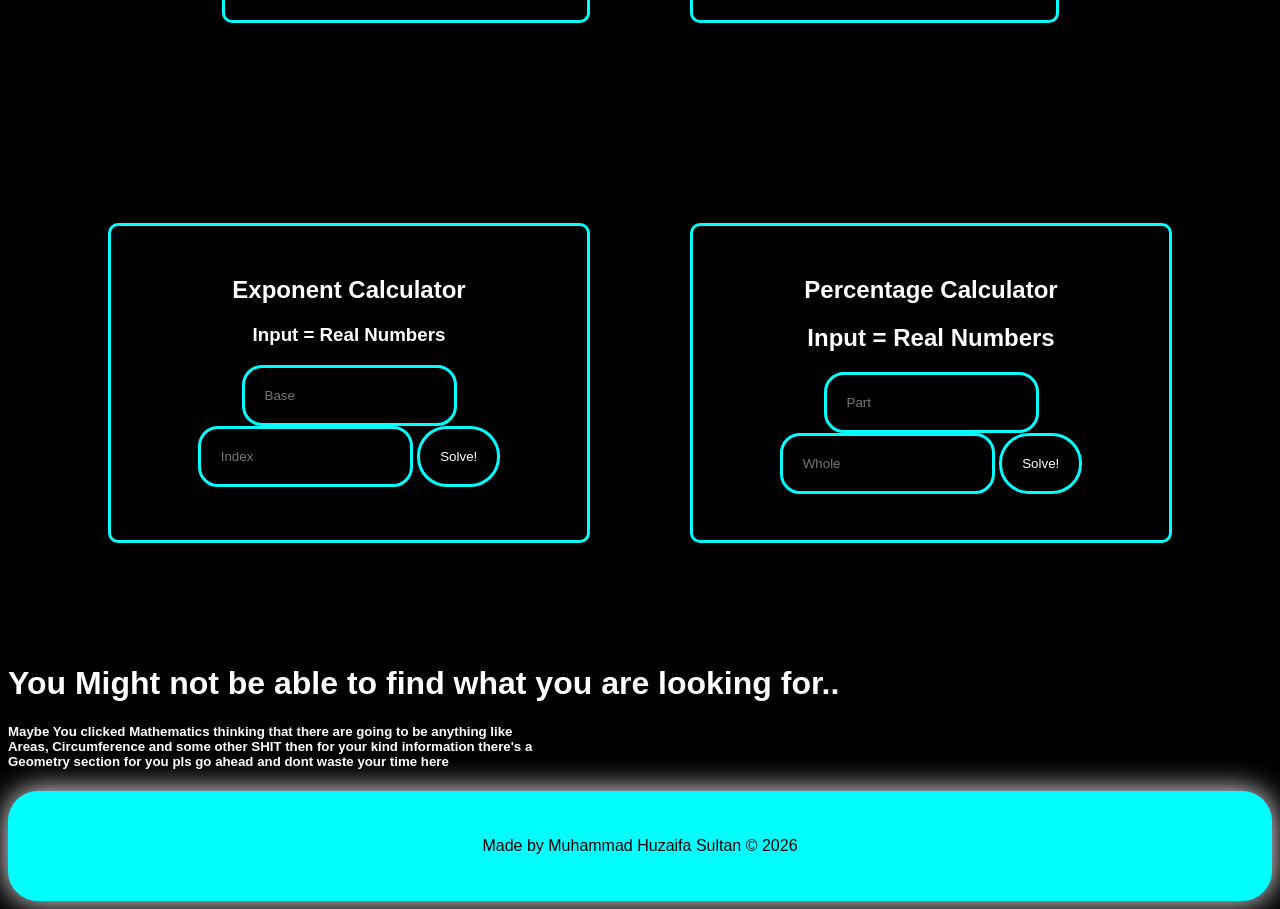
<file: math.html>
<!DOCTYPE html>
<html lang="en">
<head>
    <meta charset="UTF-8">
    <meta name="viewport" content="width=device-width, initial-scale=1.0">
        <link rel="stylesheet" href="all.css">
    <title>Mathematics Calculators; Only on Calcify!</title>
</head>
<body>
    <nav>
        <ul>
            <li><a href="math.html">Mathematics</a></li>
            <li><a href="phy.html">Physics</a></li>
            <li><a href="chem.html">Chemistry</a></li>
            <li><a href="astro.html">Astronomy</a></li>
            <li><a href="geo.html">Geometry</a></li>
            <li><a href="conversion.html">Conversion</a></li>
        </ul>
    </nav>
    <h1>📊Mathematics based Calculators on Calcify</h1>
    <section>
        <div>
            <h1>Basic Addition calculator..</h1>
            <h3>Input = 1st Value and 2nd Value [real numbers]</h3>
            <input type="number" placeholder="1st Value" id="1stvalAdd">
            <input type="number" placeholder="2nd value" id="2ndvalAdd">
            <button id="buttonAdd" title="Check!">Solve!</button>
            <p id="containerAdd"></p>
        </div>
        <div>
            <h1>Basic Subtraction Calculator</h1>
            <h3>Input = Real Numbers</h3>
            <input type="number" placeholder="1st Value" id="1stvalSubt">
            <input type="number" placeholder="2nd Value" id="2ndvalSubt">
            <button id="buttonSubt" title="Check!">Solve!</button>
            <p id="containerSubt"></p>
        </div>
    </section>
    <section>
        <div>
            <h1>Basic Multiplication Calculator</h1>
            <h3>Input = Real Numbers</h3>
            <input type="number" placeholder="1st Value" id="1stvalMult">
            <input type="number" placeholder="2nd Value" id="2ndvalMult">
            <button id="buttonMult" title="Check!">Solve!</button>
            <p id="containerMult"></p>
        </div>
        <div>
            <h1>Basic Division Calculator</h1>
            <h3>Input = Real Numbers and Dont Put 0 as the second value</h3>
            <input type="number" placeholder="1st Value" id="1stvalDiv">
            <input type="number" placeholder="2nd Value" id="2ndvalDiv">
            <button id="buttonDiv" title="Check!">Solve!</button>
            <p id="containerDiv"></p>
        </div>
    </section>
    <section>
        <div>
            <h1>    Square Calculator    </h1>
            <h3>   Input = Real Number     </h3>
            <input type="number" placeholder="Base" id="baseSq">
            <button id="buttonSq" title="Check!">Solve!</button>
            <p id="containerSq"></p>
        </div>
        <div>
            <h1>Cube Calculator</h1>
            <h3>Input = Real Number</h3>
            <input type="number" placeholder="Base" id="baseCube">
            <button id="buttonCube" title="Check!">Solve!</button>
            <p id="containerCube"></p>
        </div>
    </section>
    <section>
        <div>
            <h1>Exponent Calculator</h1>
            <h3>Input = Real Numbers</h3>
            <input type="number" placeholder="Base" id="baseExpo">
            <input type="number" placeholder="Index" id="indexExpo">
            <button id="buttonExpo" title="Check!">Solve!</button>
            <p id="containerExpo"></p>
        </div>
        <div>
            <h1>Percentage Calculator</h1>
            <h1>Input = Real Numbers</h1>
            <input type="number" placeholder="Part" id="partPerc">
            <input type="number" placeholder="Whole" id="wholePerc">
            <button id="buttonPerc" title="Check!">Solve!</button>
            <p id="containerPerc"></p>
        </div>
    </section>
    <h1>You Might not be able to find what you are looking for..</h1>
    <h5>Maybe You clicked Mathematics thinking that there are going to be anything like <br>
    Areas, Circumference and some other SHIT then for your kind information there's a <br>
    Geometry section for you pls go ahead and dont waste your time here</h5>
    <footer>
        <p>Made by Muhammad Huzaifa Sultan &copy; 2026</p>
    </footer>
    <script src="math.js"></script>
</body>
</html>
</file>
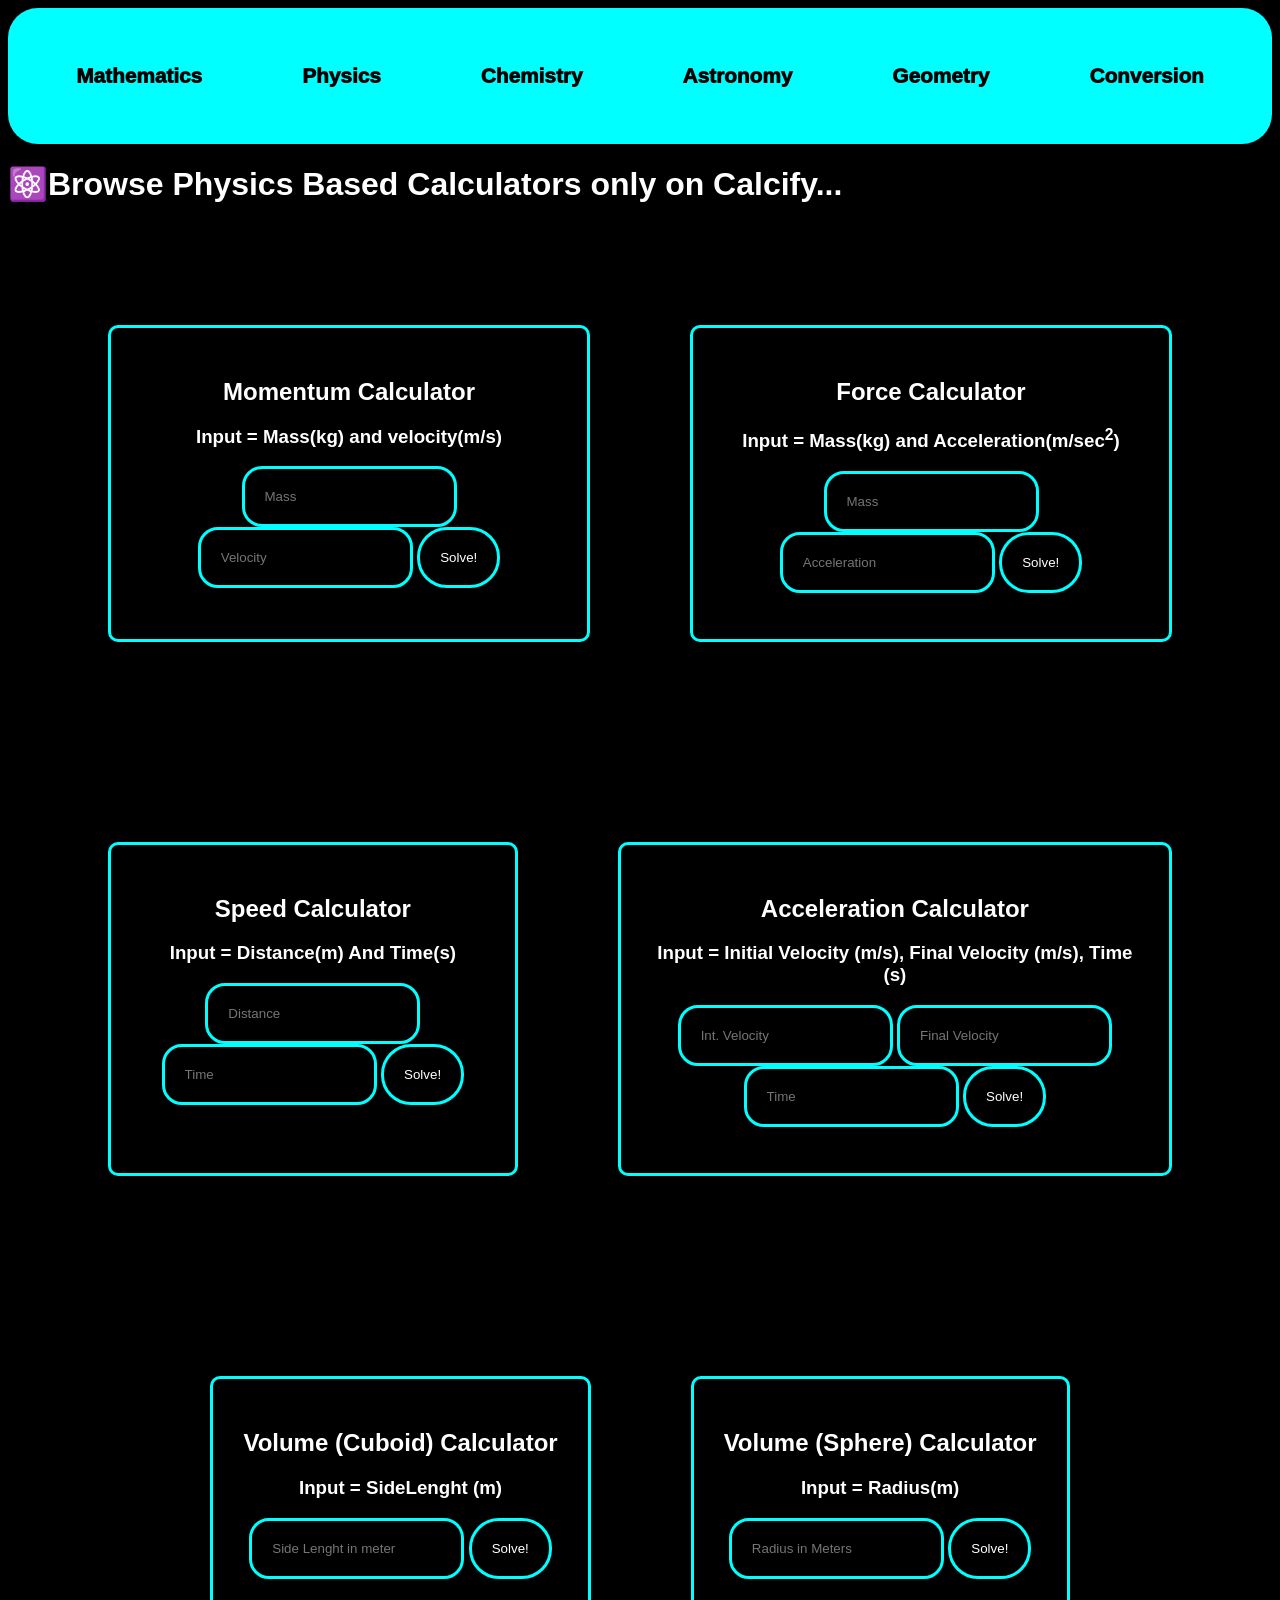
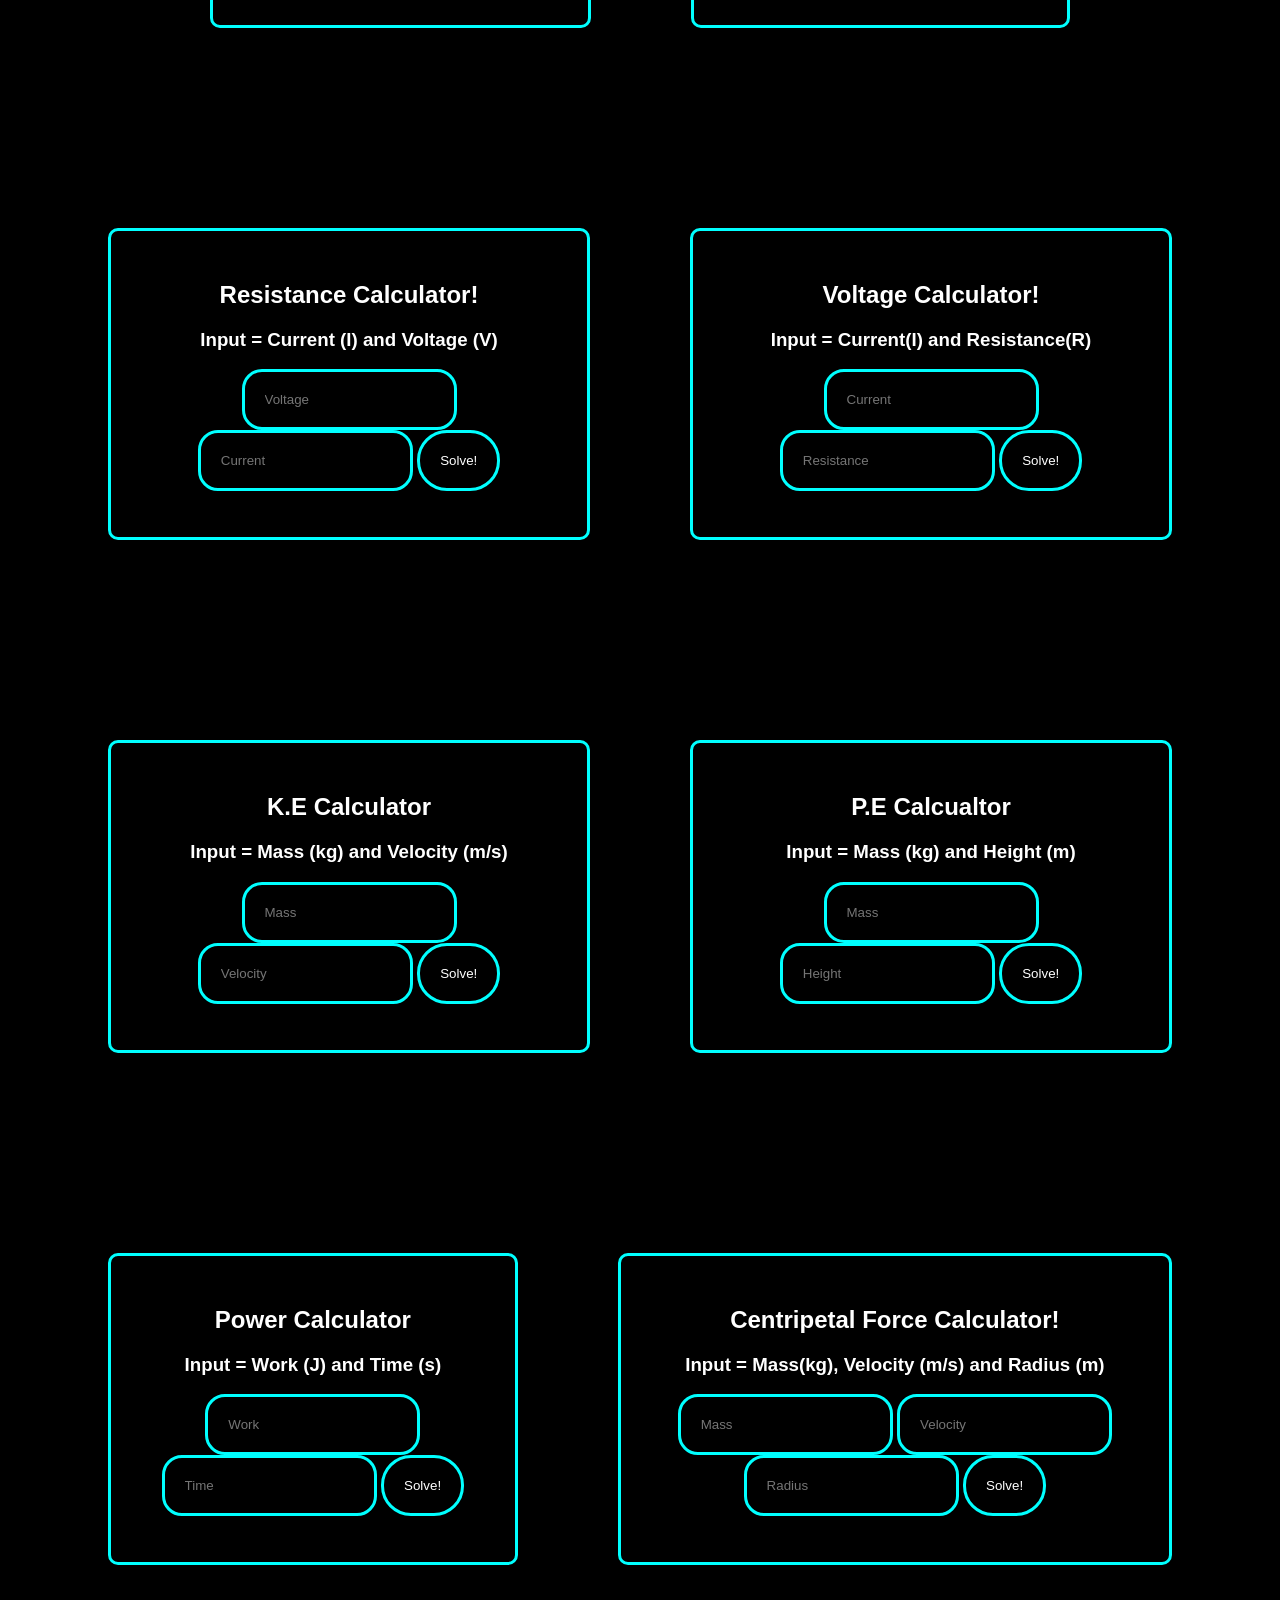
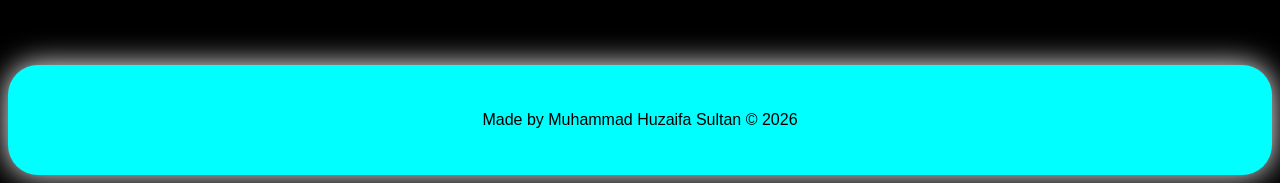
<file: phy.html>
<!DOCTYPE html>
<html lang="en">
<head>
    <meta charset="UTF-8">
    <meta name="viewport" content="width=device-width, initial-scale=1.0">
    <title>Physics Calculator; Calcify</title>
    <link rel="stylesheet" href="all.css">
</head>
<body>
    <nav>
        <ul>
            <li><a href="math.html">Mathematics</a></li>
            <li><a href="phy.html">Physics</a></li>
            <li><a href="chem.html">Chemistry</a></li>
            <li><a href="astro.html">Astronomy</a></li>
            <li><a href="geo.html">Geometry</a></li>
            <li><a href="conversion.html">Conversion</a></li>
        </ul>
    </nav>
    <h1>⚛️Browse Physics Based Calculators only on Calcify...</h1>
    <section>
        <div>
            <h1>Momentum Calculator</h1>    
            <h3>Input = Mass(kg) and velocity(m/s) </h3>
            <input type="number" placeholder="Mass" id="massMomentum">
            <input type="number" placeholder="Velocity" id="velocityMomentum">
            <button id="momentumButton" title="Check!">Solve!</button>
            <p id="momentumContainer"></p>
        </div>
        <div>
            <h1>Force Calculator</h1>
            <h3>Input = Mass(kg) and Acceleration(m/sec<sup>2</sup>) </h3>
            <input type="number" placeholder="Mass" id="massForce">
            <input type="number" placeholder="Acceleration" id="accForce">
            <button id="buttonForce" title="Check!">Solve!</button>
            <p id="containerForce"></p>

        </div>
    </section>
    <section>
        <div>
            <h1>Speed Calculator</h1>
            <h3>Input = Distance(m) And Time(s)</h3>
            <input type="number" placeholder="Distance" id="distanceSpeed">
            <input type="number" placeholder="Time" id="timeSpeed">
            <button id="buttonSpeed" title="Check!">Solve!</button>
            <p id="containerSpeed"></p>
        </div>
        <div>
            <h1>Acceleration Calculator</h1>
            <h3>Input = Initial Velocity (m/s), Final Velocity (m/s), Time (s)</h3>
            <input type="number" placeholder="Int. Velocity" id="accInitial">
            <input type="number" placeholder="Final Velocity" id="accFinal">
            <input type="number" placeholder="Time" id="accTime">
            <button id="accButton" title="Check!">Solve!</button>
            <p id="accContainer"></p>
        </div>
    </section>
    <section>
        <div>
        <h1>Volume (Cuboid) Calculator</h1>
        <h3>Input = SideLenght (m)</h3>
        <input type="number" placeholder="Side Lenght in meter" id="lenCube">
        <button id="buttonCube" title="check!">Solve!</button>
        <p id="containerCube"></p>
        </div>
        <div>
            <h1>Volume (Sphere) Calculator</h1>
            <h3>Input = Radius(m)</h3>
            <input type="number" placeholder="Radius in Meters" id="radSph">
            <button id="sphButton" title="check!">Solve!</button>
            <p id="sphContainer"></p>
        </div>
    </section>
    <section>
        <div>
            <h1>Resistance Calculator!</h1>
            <h3>Input = Current (I) and Voltage (V)</h3>
            <input type="number" placeholder="Voltage" id="voltResis">
            <input type="number" placeholder="Current" id="currentResis">
            <button id="buttonResis" title="Check!">Solve!</button>
            <p id="containerResis"></p>
        </div>
        <div>
            <h1>Voltage Calculator!</h1>
            <h3>Input = Current(I) and Resistance(R)</h3>
            <input type="number" placeholder="Current" id="currentVolt">
            <input type="number" placeholder="Resistance" id="resisVolt">
            <button id="buttonVolt" title="Check!">Solve!</button>
            <p id="containerVolt"></p>
        </div>
    </section>
    <section>
        <div>
            <h1>K.E Calculator</h1>
            <h3>Input = Mass (kg) and Velocity (m/s)</h3>
            <input type="number" placeholder="Mass" id="massKE">
            <input type="number" placeholder="Velocity" id="velocityKE">
            <button id="buttonKE" title="Check!">Solve!</button>
            <p id="containerKE"></p>
        </div>
        <div>
            <h1>P.E Calcualtor</h1>
            <h3>Input = Mass (kg) and Height (m)</h3>
            <input type="number" placeholder="Mass" id="massPE">
            <input type="number" placeholder="Height" id="heightPE">
            <button id="buttonPE" title="Check!">Solve!</button>
            <p id="containerPE"></p>
        </div>
    </section>
    <section>
        <div>
            <h1>Power Calculator</h1>
            <h3>Input = Work (J) and Time (s)</h3>
            <input type="number" placeholder="Work" id="workPower">
            <input type="number" placeholder="Time" id="timePower">
            <button id="buttonPower" title="check!">Solve!</button>
            <p id="containerPower"></p>
        </div>
        <div>
            <h1>Centripetal Force Calculator!</h1>
            <h3>Input = Mass(kg), Velocity (m/s) and Radius (m)</h3>
            <input type="number" placeholder="Mass" id="massCF">
            <input type="number" placeholder="Velocity" id="velocityCF">
            <input type="number" placeholder="Radius" id="radCF">
            <button id="buttonCF" title="Check!">Solve!</button>
            <p id="containerCF"></p>
        </div>
    </section>
    <footer>
        <p>Made by Muhammad Huzaifa Sultan &copy; 2026</p>
    </footer>
    <script src="phy.js"></script>
</body>
</html>
</file>
<file: home.css>
body{
    color:white;
    background-color: black;
    font-family: 'Gill Sans', 'Gill Sans MT', Calibri, 'Trebuchet MS', sans-serif;
}
nav{
    padding: 20px;
    border-radius: 30px;
    color: black;
    background-color: aqua;
}
nav ul{
    padding: 20px;
    display: flex;
    justify-content: center;
    list-style: none;
    gap: 100px;
}
nav ul li a{
    color: black;
    text-decoration: none;
    font-weight:1000;
    font-size:1.3rem;
}
nav:hover{
    box-shadow: 0 0 50px red;
    transition: all 0.5s ease;
}
nav ul li a:hover{
    text-decoration:dotted;
    color:red;
    transition:all 0.5s ease;
}
section{
    padding: 100px;
    display: flex;
    justify-content: center;
    gap: 100px;
}
div{
    border: 3px solid aqua;
    border-radius: 10px;
    padding: 30px;
    text-align: center;
}
div:hover{
    transition: all 0.5s ease;
    box-shadow: 0 0 30px red;
}
button{
    padding: 20px;
    background-color: black;
    color:white;
    border:3px solid aqua;
    border-radius: 30px;
}
button a{
    color: white;
    text-decoration: none;
    font-weight:1000;
    font-size:1.3rem;
}
button:hover{
    background-color: aqua;
    box-shadow: 0 0 20px red;
    transition:all 0.5s ease;
}
button a:hover{
    color:black;
     transition:all 0.5s ease;
}
footer{
    border-radius: 30px;
    background-color: aqua;
    padding: 30px;
    text-align: center;
    color:black;
    box-shadow: 0 0 30px white;
    
}
@media (max-width: 768px){

    nav ul{
        flex-wrap: wrap;
        gap: 15px;
        padding: 10px;
    }

    nav ul li a{
        font-size: 1rem;
    }

    section{
        flex-direction: column;
        align-items: center;
        padding: 20px;
        gap: 25px;
    }

    div{
        width: 100%;
        max-width: 500px;
        box-sizing: border-box;
    }

    p{
        word-wrap: break-word;
    }

    button{
        width: 100%;
    }
}
</file>
<file: all.css>
body{
    color:white;
    background-color: black;
    font-family: 'Gill Sans', 'Gill Sans MT', Calibri, 'Trebuchet MS', sans-serif;
}
nav{
    padding: 20px;
    border-radius: 30px;
    color: black;
    background-color: aqua;
}
nav ul{
    padding: 20px;
    display: flex;
    justify-content: center;
    list-style: none;
    gap: 100px;
}
nav ul li a{
    color: black;
    text-decoration: none;
    font-weight:1000;
    font-size:1.3rem;
}
nav:hover{
    box-shadow: 0 0 50px red;
    transition: all 0.5s ease;
}
nav ul li a:hover{
    text-decoration:dotted;
    color:red;
    transition:all 0.5s ease;
}
section{
    padding: 100px;
    display: flex;
    justify-content: center;
    gap: 100px;
}
div{
    border: 3px solid aqua;
    border-radius: 10px;
    padding: 30px;
    text-align: center;
}
div:hover{
    transition: all 0.5s ease;
    box-shadow: 0 0 30px red;
}
button{
    padding: 20px;
    background-color: black;
    color:white;
    border:3px solid aqua;
    border-radius: 30px;
}
button a{
    color: white;
    text-decoration: none;
    font-weight:1000;
    font-size:1.3rem;
}
button:hover{
    background-color: aqua;
    box-shadow: 0 0 20px red;
    transition:all 0.5s ease;
}
button a:hover{
    color:black;
     transition:all 0.5s ease;
}
input{
    padding: 20px;
    color:white;
    background-color: black;
    border: 3px solid aqua;
    border-radius:20px
}
footer{
    border-radius: 30px;
    background-color: aqua;
    padding: 30px;
    text-align: center;
    color:black;
    box-shadow: 0 0 30px white;
    
}
@media (max-width: 768px) {

    nav ul {
        flex-wrap: wrap;
        gap: 20px;
        padding: 10px;
    }

    section {
        flex-direction: column;
        gap: 30px;
        padding: 20px;
    }

    div {
        width: 100%;
        box-sizing: border-box;
    }

    input {
        width: 100%;
        box-sizing: border-box;
    }
}
</file>
